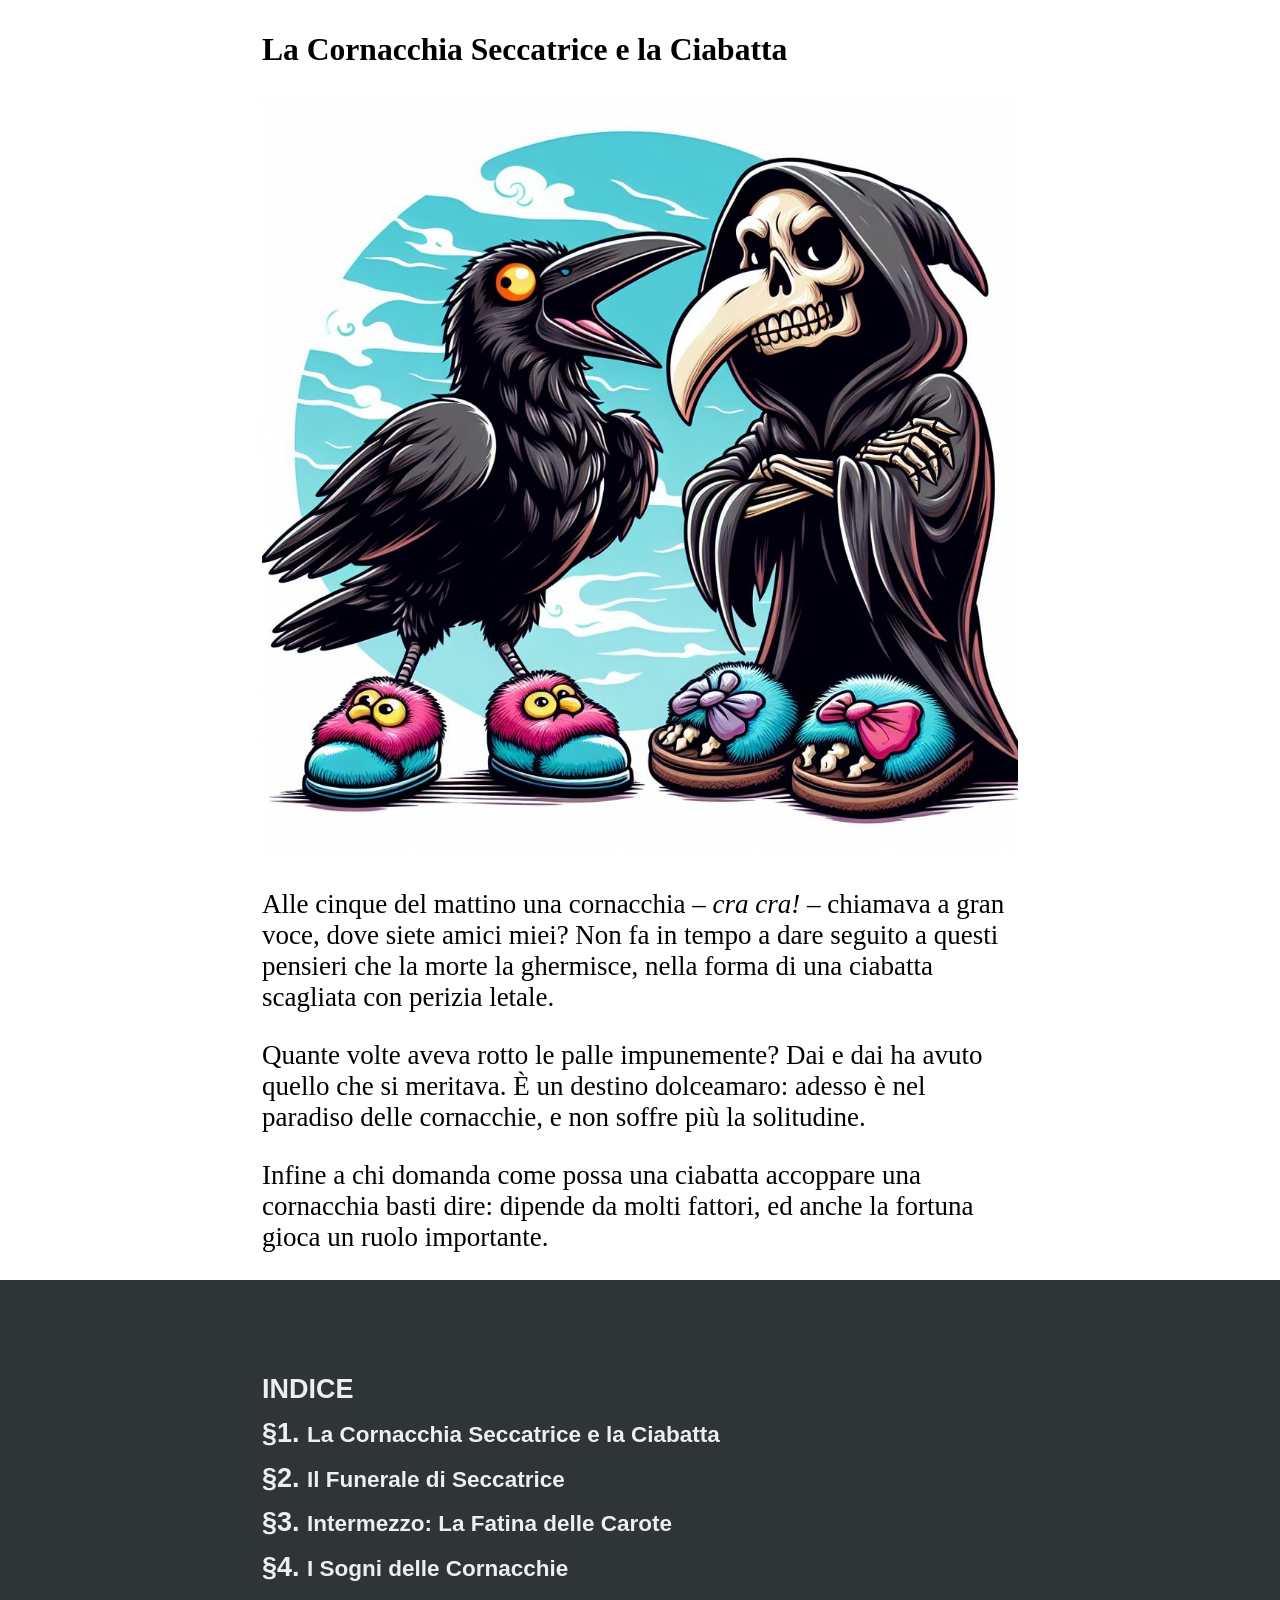
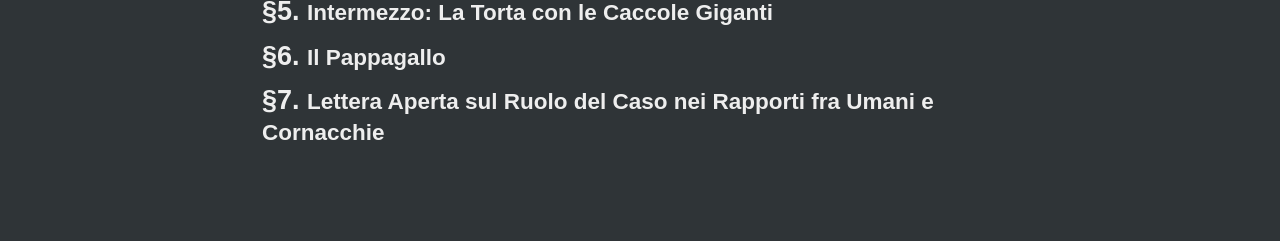
<file: cornacchie/cornacchia-seccatrice.html>
<!DOCTYPE html>
<html lang="it">

<head>
    <meta charset="UTF-8">
    <meta http-equiv="X-UA-Compatible" content="IE=edge">
    <meta name="viewport" content="width=device-width, initial-scale=1.0">
    <title>La Cornacchia Seccatrice e la Ciabatta</title>
    <link rel="stylesheet" href="main.css">
    
    <!-- open graph -->
    <meta property="og:url" content="https://fffact.github.io/cornacchie/cornacchia-seccatrice.html">
    <meta property="og:title" content="La Cornacchia Seccatrice e la Ciabatta">
    <meta property="og:description" content="Alle cinque del mattino una cornacchia – cra cra! – chiamava 
    a gran voce, dove siete amici miei? Non fa in tempo a dare seguito a questi pensieri che la morte la 
    ghermisce, nella forma di una ciabatta scagliata con perizia letale.">
    <meta property="og:image" content="https://fffact.github.io/cornacchie/seccatrice-morte-ciabatte.jpeg">
</head>

<body>
    <div id="main">
        <h3>La Cornacchia Seccatrice e la Ciabatta</h3>

        <img src="seccatrice-morte-ciabatte.jpeg" alt="">

        <p>Alle cinque del mattino una cornacchia – <em>cra cra!</em> – chiamava a gran voce, 
        dove siete amici miei? Non fa in tempo a dare seguito a questi pensieri che la morte 
        la ghermisce, nella forma di una ciabatta scagliata con perizia letale.</p>

        <p>Quante volte aveva rotto le palle impunemente? Dai e dai ha avuto quello che si 
        meritava. È un destino dolceamaro: adesso è nel paradiso delle cornacchie, e non soffre 
        più la solitudine.</p>

        <p>Infine a chi domanda come possa una ciabatta accoppare una cornacchia basti dire: 
        dipende da molti fattori, ed anche la fortuna gioca un ruolo importante.</p>
    </div>

    <div id="footer">
        <div id="sitemap">
            <p>INDICE</p>
            <p>&sect;1. <a href="cornacchia-seccatrice.html">La Cornacchia Seccatrice e la Ciabatta</a></p>
            <p>&sect;2. <a href="funerale-seccatrice.html">Il Funerale di Seccatrice</a></p>
            <p>&sect;3. <a href="working.html">Intermezzo: La Fatina delle Carote</a></p>
            <p>&sect;4. <a href="working.html">I Sogni delle Cornacchie</a></p>
            <p>&sect;5. <a href="working.html">Intermezzo: La Torta con le Caccole Giganti</a></p>
            <p>&sect;6. <a href="working.html">Il Pappagallo</a></p>
            <p>&sect;7. <a href="working.html">Lettera Aperta sul Ruolo del Caso nei Rapporti fra Umani e Cornacchie</a></p>
        </div>
    </div>
</body>

</html>
</file>
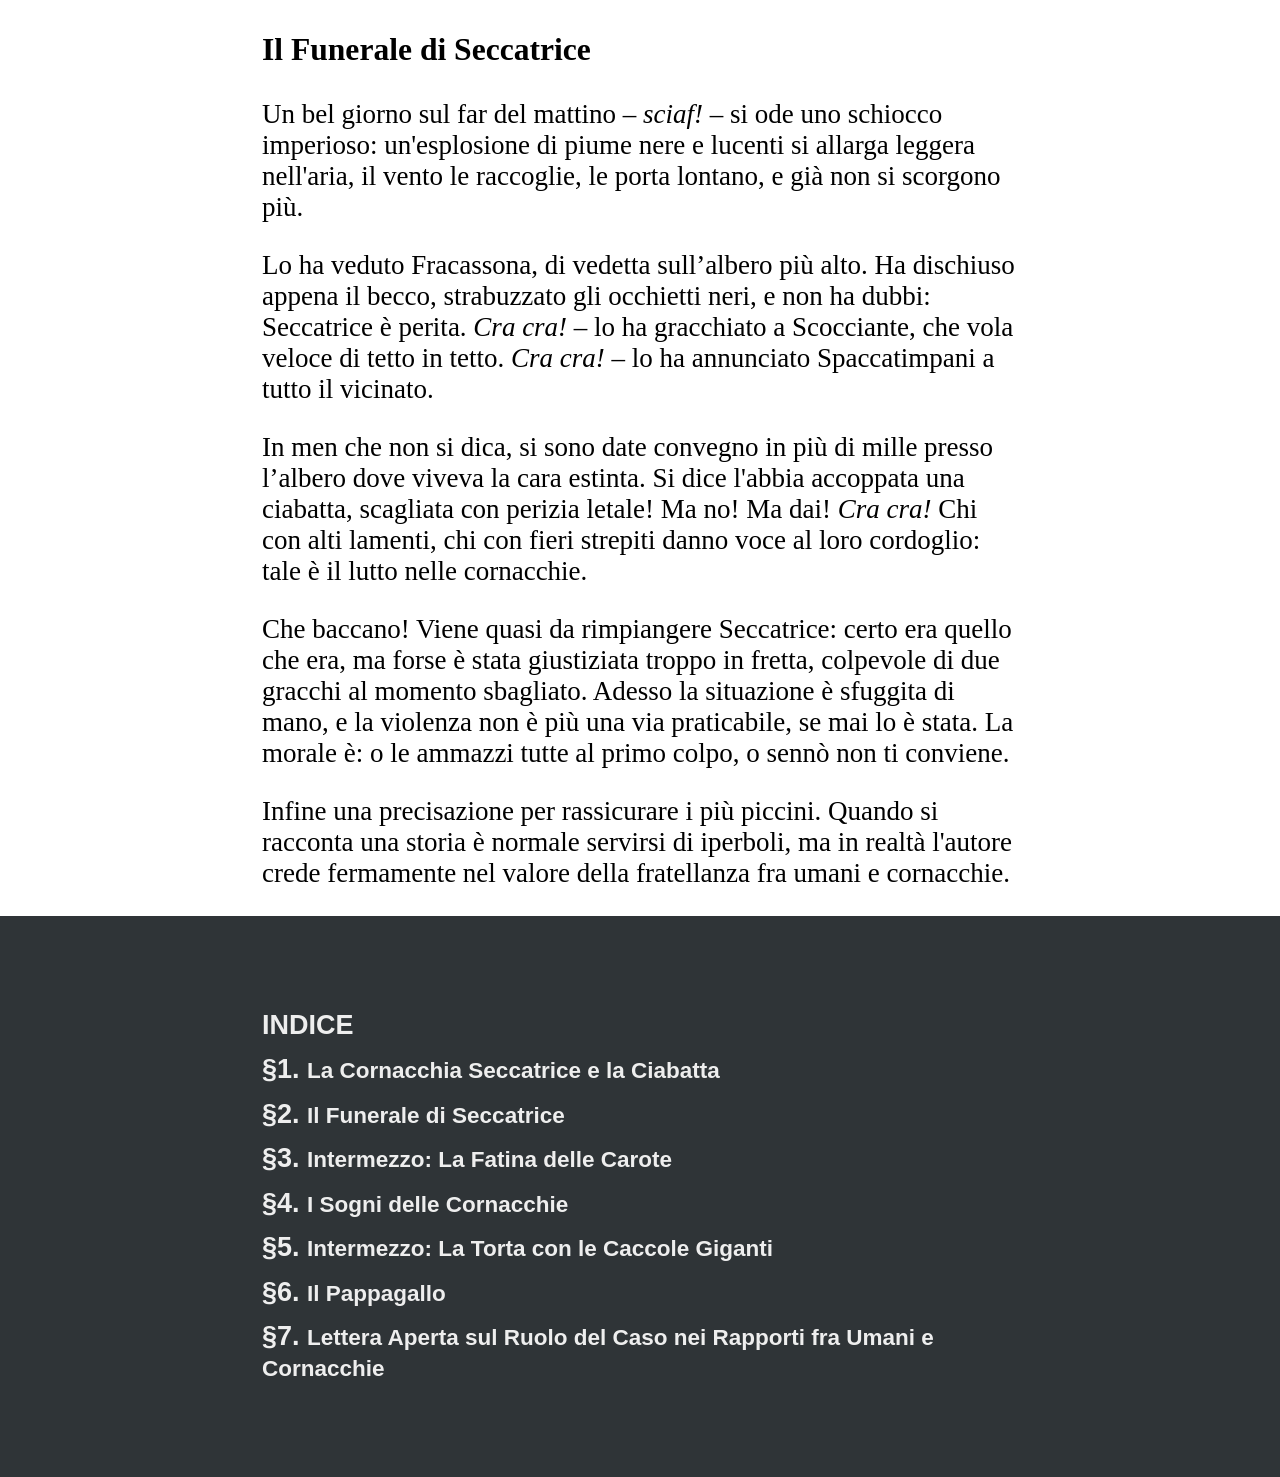
<file: cornacchie/funerale-seccatrice.html>
<!DOCTYPE html>
<html lang="it">

<head>
    <meta charset="UTF-8">
    <meta http-equiv="X-UA-Compatible" content="IE=edge">
    <meta name="viewport" content="width=device-width, initial-scale=1.0">
    <title>Il Funerale di Seccatrice</title>
    <link rel="stylesheet" href="main.css">
</head>

<body>
    <div id="main">
        <h3>Il Funerale di Seccatrice</h3>

        <p>Un bel giorno sul far del mattino – <em>sciaf!</em> – si ode uno schiocco imperioso: 
        un'esplosione di piume nere e lucenti si allarga leggera nell'aria, il vento 
        le raccoglie, le porta lontano, e già non si scorgono più.</p>

        <p>Lo ha veduto Fracassona, di vedetta sull’albero più alto. Ha dischiuso appena il becco, 
        strabuzzato gli occhietti neri, e non ha dubbi: Seccatrice è perita. <em>Cra cra!</em> – lo ha 
        gracchiato a Scocciante, che vola veloce di tetto in tetto. <em>Cra cra!</em> – lo ha annunciato 
        Spaccatimpani a tutto il vicinato.</p>

        <p>In men che non si dica, si sono date convegno in più di mille presso l’albero dove viveva
        la cara estinta. Si dice l'abbia accoppata una ciabatta, scagliata con perizia letale! Ma no! 
        Ma dai! <em>Cra cra!</em> Chi con alti lamenti, chi con fieri strepiti danno voce al loro cordoglio: 
        tale è il lutto nelle cornacchie.</p>

        <p>Che baccano! Viene quasi da rimpiangere Seccatrice: certo era quello che era, ma forse è 
        stata giustiziata troppo in fretta, colpevole di due gracchi al momento sbagliato. Adesso la 
        situazione è sfuggita di mano, e la violenza non è più una via praticabile, se mai lo è stata. 
        La morale è: o le ammazzi tutte al primo colpo, o sennò non ti conviene.</p>

        <p>Infine una precisazione per rassicurare i più piccini. Quando si racconta una storia è 
        normale servirsi di iperboli, ma in realtà l'autore crede fermamente nel valore della fratellanza 
        fra umani e cornacchie.</p>

    </div>

    <div id="footer">
        <div id="sitemap">
            <p>INDICE</p>
            <p>&sect;1. <a href="cornacchia-seccatrice.html">La Cornacchia Seccatrice e la Ciabatta</a></p>
            <p>&sect;2. <a href="funerale-seccatrice.html">Il Funerale di Seccatrice</a></p>
            <p>&sect;3. <a href="working.html">Intermezzo: La Fatina delle Carote</a></p>
            <p>&sect;4. <a href="working.html">I Sogni delle Cornacchie</a></p>
            <p>&sect;5. <a href="working.html">Intermezzo: La Torta con le Caccole Giganti</a></p>
            <p>&sect;6. <a href="working.html">Il Pappagallo</a></p>
            <p>&sect;7. <a href="working.html">Lettera Aperta sul Ruolo del Caso nei Rapporti fra Umani e Cornacchie</a></p>
        </div>
    </div>
</body>

</html>
</file>
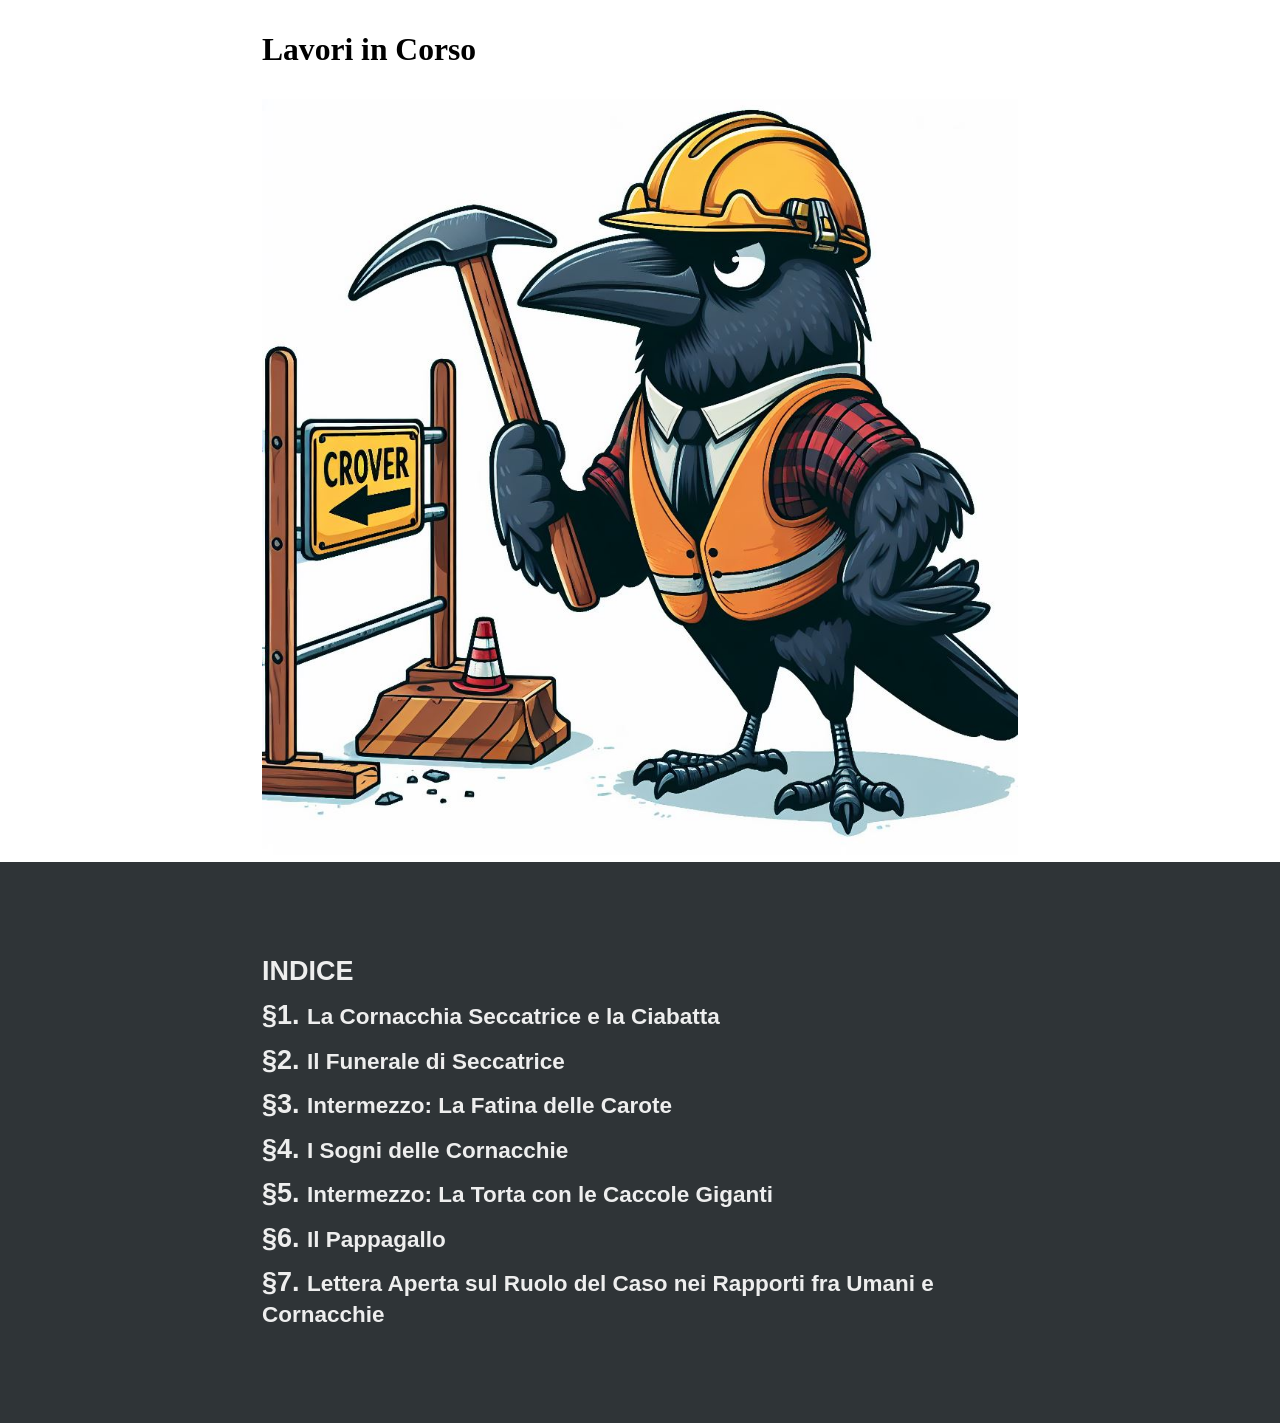
<file: cornacchie/working.html>
<!DOCTYPE html>
<html lang="it">

<head>
    <meta charset="UTF-8">
    <meta http-equiv="X-UA-Compatible" content="IE=edge">
    <meta name="viewport" content="width=device-width, initial-scale=1.0">
    <title>Lavori in Corso</title>
    <link rel="stylesheet" href="main.css">
</head>

<body>
    <div id="main">
        <h3>Lavori in Corso</h3>
        <img src="cornacchia-lavori.jpeg" alt="">
    </div>

    <div id="footer">
        <div id="sitemap">
            <p>INDICE</p>
            <p>&sect;1. <a href="cornacchia-seccatrice.html">La Cornacchia Seccatrice e la Ciabatta</a></p>
            <p>&sect;2. <a href="funerale-seccatrice.html">Il Funerale di Seccatrice</a></p>
            <p>&sect;3. <a href="working.html">Intermezzo: La Fatina delle Carote</a></p>
            <p>&sect;4. <a href="working.html">I Sogni delle Cornacchie</a></p>
            <p>&sect;5. <a href="working.html">Intermezzo: La Torta con le Caccole Giganti</a></p>
            <p>&sect;6. <a href="working.html">Il Pappagallo</a></p>
            <p>&sect;7. <a href="working.html">Lettera Aperta sul Ruolo del Caso nei Rapporti fra Umani e Cornacchie</a></p>
        </div>
    </div>
</body>

</html>
</file>
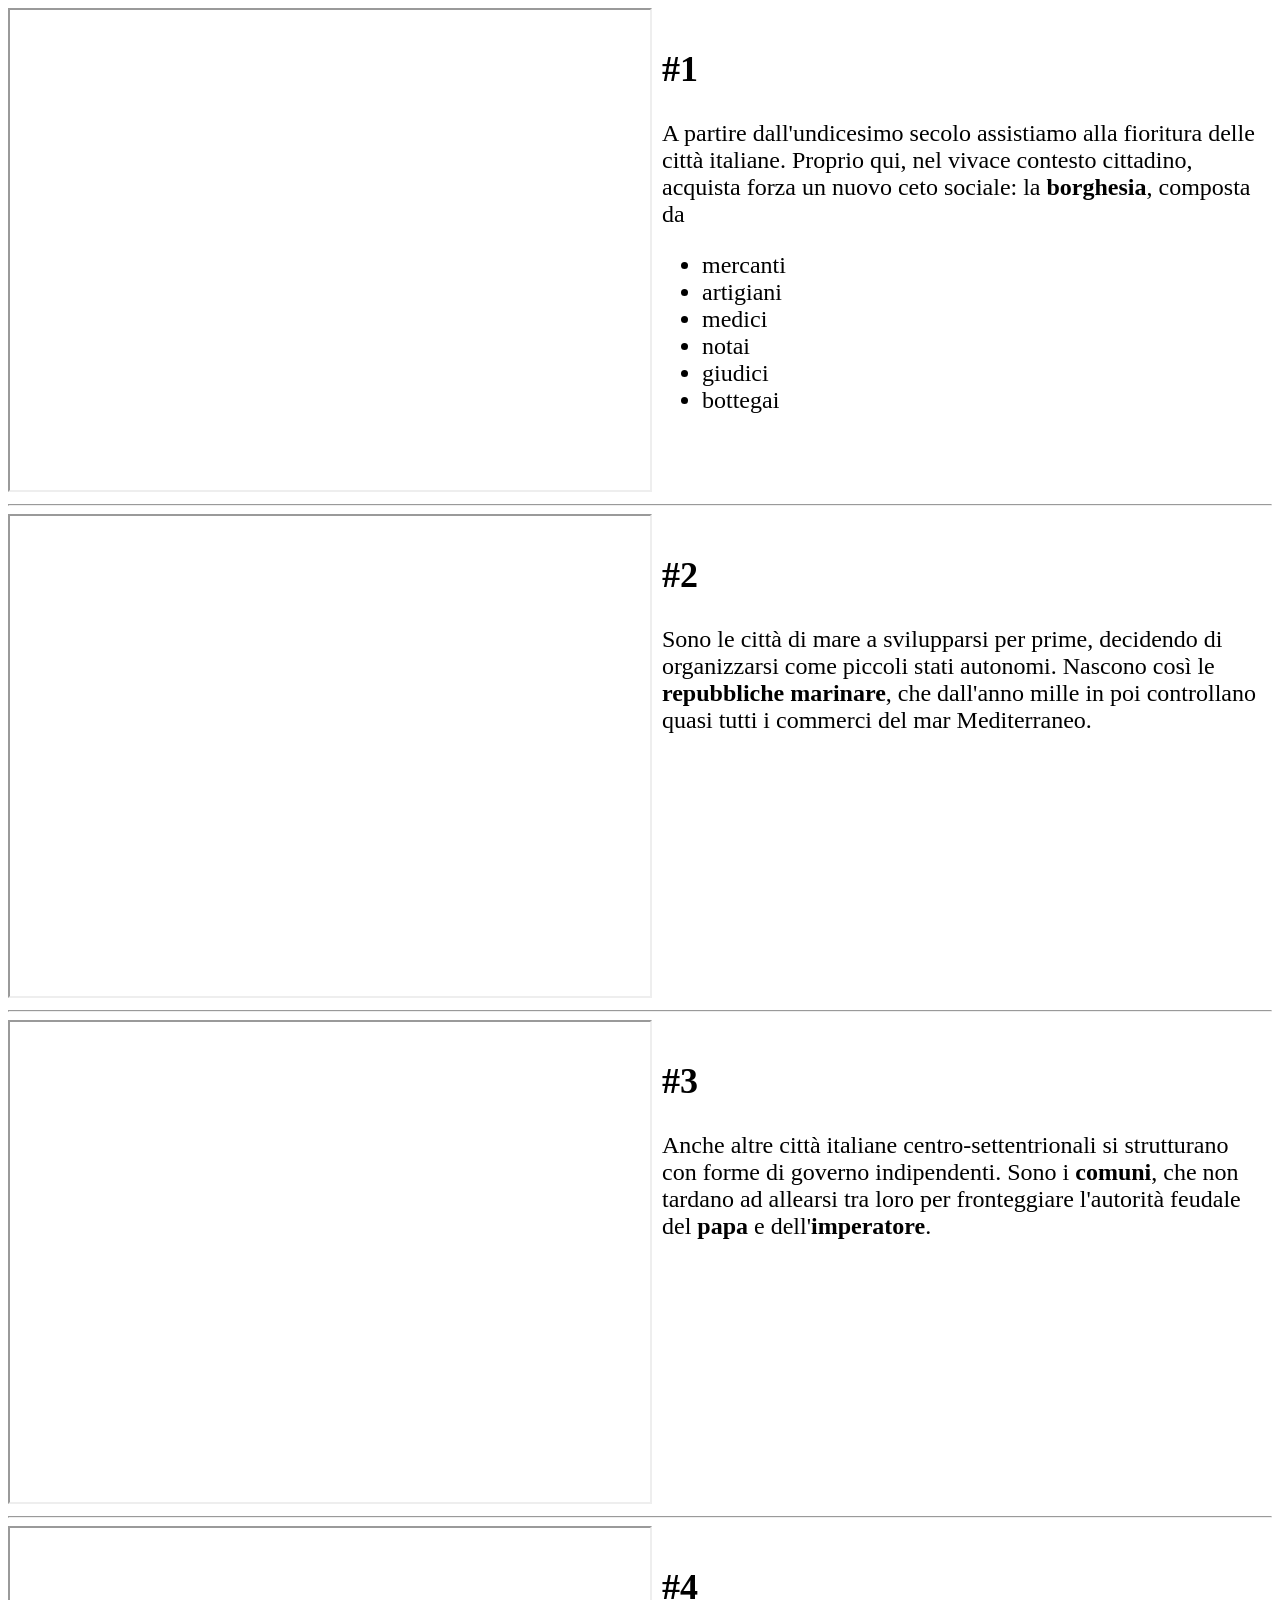
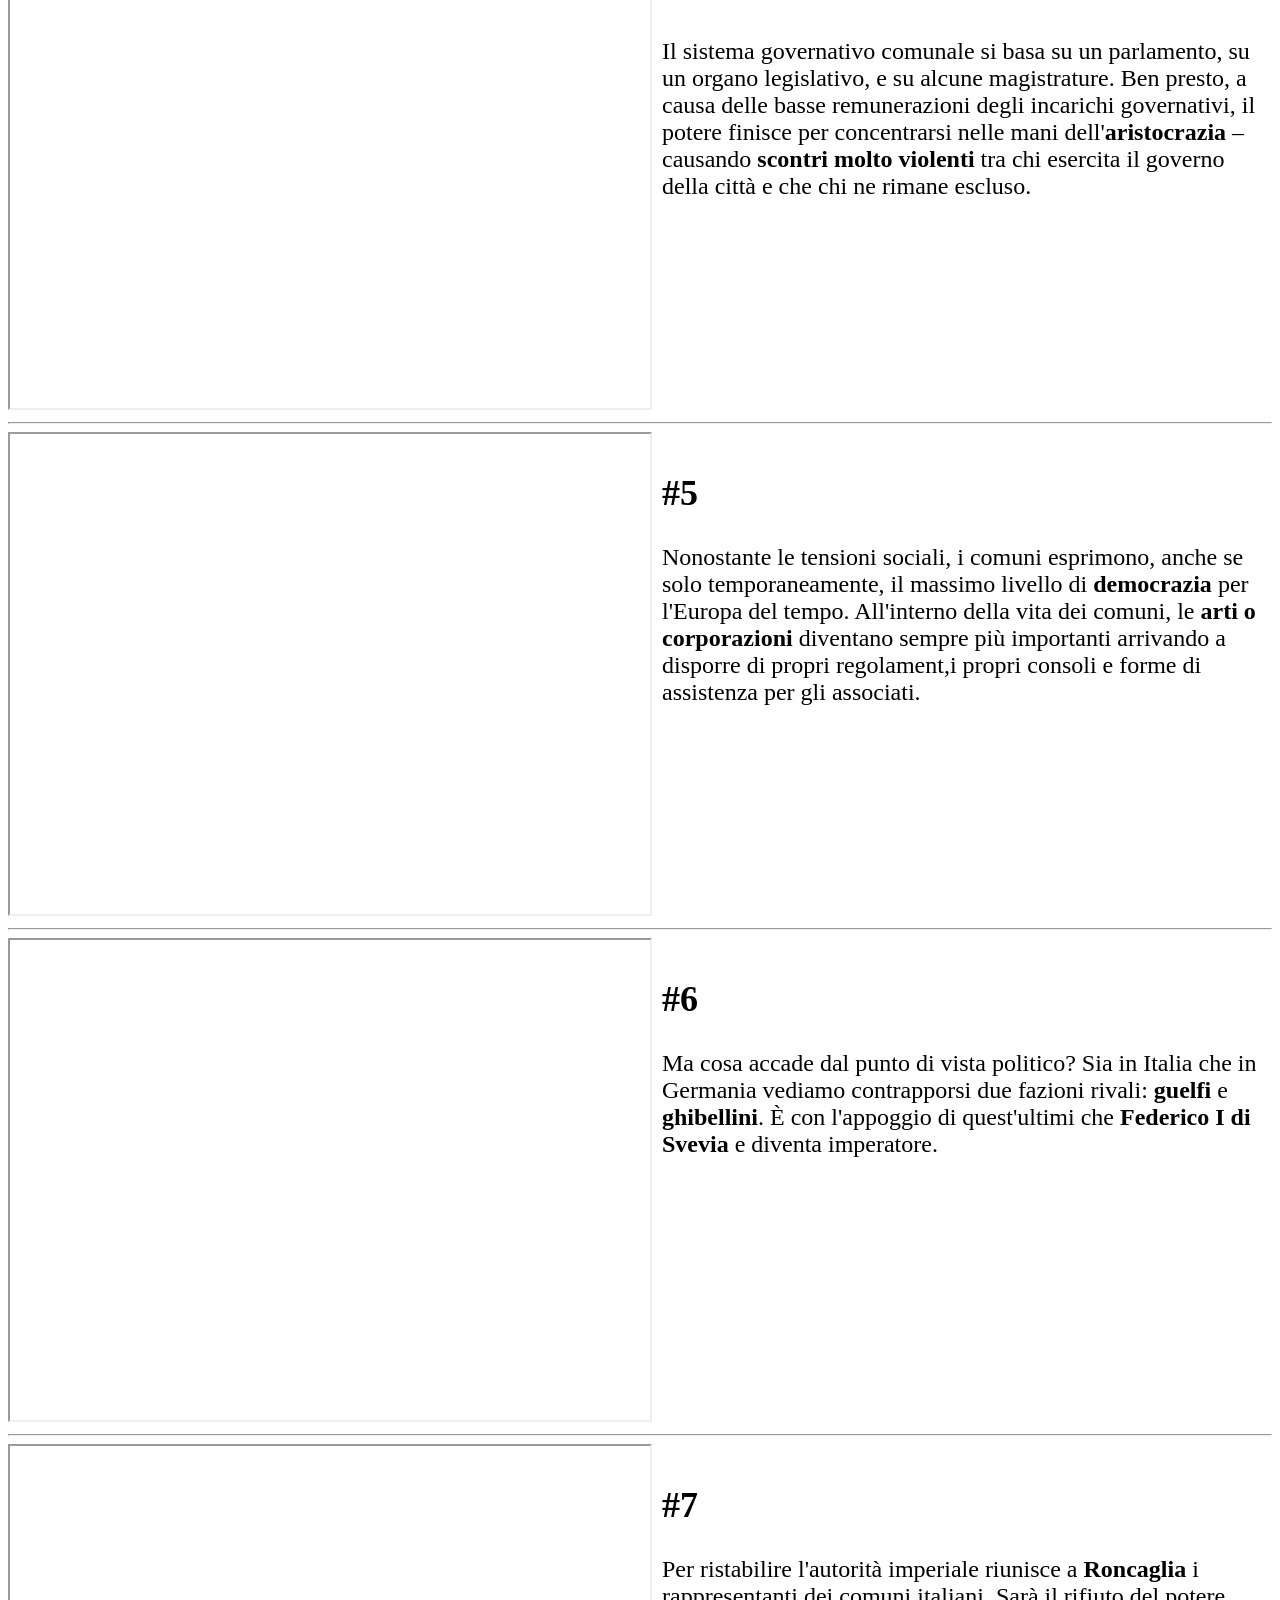
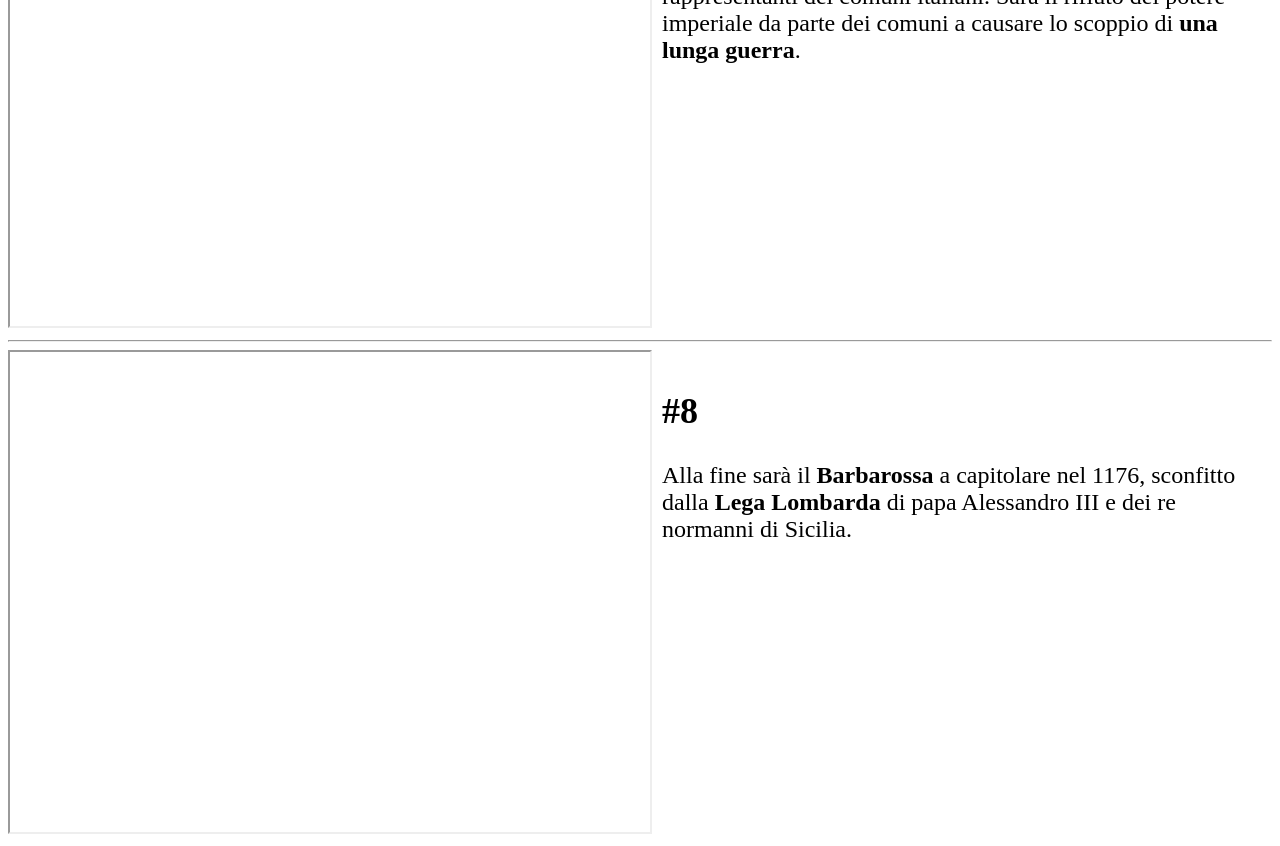
<file: eia/eta-comunale.html>
<!DOCTYPE html>
<html lang="it" dir="ltr">
<head>
  <meta charset="utf-8">
  <title>L'età comunale</title>
  <style media="screen">
    .row {
      display: flex;
    }

    .content {
      max-width: 640px;
      font-size: 24px;
      padding: 10px;
    }
  </style>
</head>

<body>

  <div class="row">
    <div class="iframe-container">
      <iframe src="https://www.youtube.com/embed/jvRof4CXWJM?start=0&end=24" width=640 height=480></iframe>
    </div>

    <div class="content">
      <h2>#1</h2>
      <p>A partire dall'undicesimo secolo assistiamo alla fioritura delle città
        italiane. Proprio qui, nel vivace contesto cittadino, acquista forza un
        nuovo ceto sociale: la <strong>borghesia</strong>, composta da</p>
      <ul>
        <li>mercanti</li>
        <li>artigiani</li>
        <li>medici</li>
        <li>notai</li>
        <li>giudici</li>
        <li>bottegai</li>
      </ul>
    </div>
  </div>

  <hr>

  <div class="row">
    <div class="iframe-container">
      <iframe src="https://www.youtube.com/embed/jvRof4CXWJM?start=24&end=39" width=640 height=480></iframe>
    </div>

    <div class="content">
      <h2>#2</h2>
      <p>Sono le città di mare a svilupparsi per prime, decidendo di
      organizzarsi come piccoli stati autonomi. Nascono così le <strong>repubbliche
      marinare</strong>, che dall'anno mille in poi controllano quasi tutti i commerci
      del mar Mediterraneo. </p>
    </div>
  </div>

  <hr>

  <div class="row">
    <div class="iframe-container">
      <iframe src="https://www.youtube.com/embed/jvRof4CXWJM?start=39&end=54" width=640 height=480></iframe>
    </div>

    <div class="content">
      <h2>#3</h2>
      <p>Anche altre città italiane centro-settentrionali si strutturano con
      forme di governo indipendenti. Sono i <strong>comuni</strong>, che non
      tardano ad allearsi tra loro per fronteggiare l'autorità feudale del
      <strong>papa</strong> e dell'<strong>imperatore</strong>.</p>
    </div>
  </div>

  <hr>

  <div class="row">
    <div class="iframe-container">
      <iframe src="https://www.youtube.com/embed/jvRof4CXWJM?start=54&end=79" width=640 height=480></iframe>
    </div>

    <div class="content">
      <h2>#4</h2>
      <p>Il sistema governativo comunale si basa su un parlamento, su un organo
      legislativo, e su alcune magistrature. Ben presto, a causa delle basse
      remunerazioni degli incarichi governativi, il potere finisce per
      concentrarsi nelle mani dell'<strong>aristocrazia</strong> – causando <strong>scontri molto
      violenti</strong> tra chi esercita il governo della città e che chi ne rimane
      escluso.</p>
    </div>
  </div>

  <hr>

  <div class="row">
    <div class="iframe-container">
      <iframe src="https://www.youtube.com/embed/jvRof4CXWJM?start=79&end=103" width=640 height=480></iframe>
    </div>

    <div class="content">
      <h2>#5</h2>
      <p>Nonostante le tensioni sociali, i comuni esprimono, anche se solo
      temporaneamente, il massimo livello di <strong>democrazia</strong> per l'Europa del tempo.
      All'interno della vita dei comuni, le <strong>arti o corporazioni</strong> diventano sempre
      più importanti arrivando a disporre di propri regolament,i propri consoli
      e forme di assistenza per gli associati.</p>
    </div>
  </div>

  <hr>

  <div class="row">
    <div class="iframe-container">
      <iframe src="https://www.youtube.com/embed/jvRof4CXWJM?start=103&end=120" width=640 height=480></iframe>
    </div>

    <div class="content">
      <h2>#6</h2>
      <p>Ma cosa accade dal punto di vista politico? Sia in Italia che in
      Germania vediamo contrapporsi due fazioni rivali: <strong>guelfi</strong>
      e <strong>ghibellini</strong>. È con l'appoggio di quest'ultimi che
      <strong>Federico I di Svevia</strong> e diventa imperatore. </p>
    </div>
  </div>

  <hr>

  <div class="row">
    <div class="iframe-container">
      <iframe src="https://www.youtube.com/embed/jvRof4CXWJM?start=120&end=133" width=640 height=480></iframe>
    </div>

    <div class="content">
      <h2>#7</h2>
      <p>Per ristabilire l'autorità imperiale riunisce a <strong>Roncaglia</strong> i
      rappresentanti dei comuni italiani. Sarà il rifiuto del potere imperiale
      da parte dei comuni a causare lo scoppio di <strong>una lunga guerra</strong>. </p>
    </div>
  </div>

  <hr>

  <div class="row">
    <div class="iframe-container">
      <iframe src="https://www.youtube.com/embed/jvRof4CXWJM?start=133" width=640 height=480></iframe>
    </div>

    <div class="content">
      <h2>#8</h2>
      <p>Alla fine sarà il <strong>Barbarossa</strong> a capitolare nel 1176,
      sconfitto dalla <strong>Lega Lombarda</strong> di papa Alessandro III e
      dei re normanni di Sicilia.</p>
    </div>
  </div>

</body>
</html>
</file>
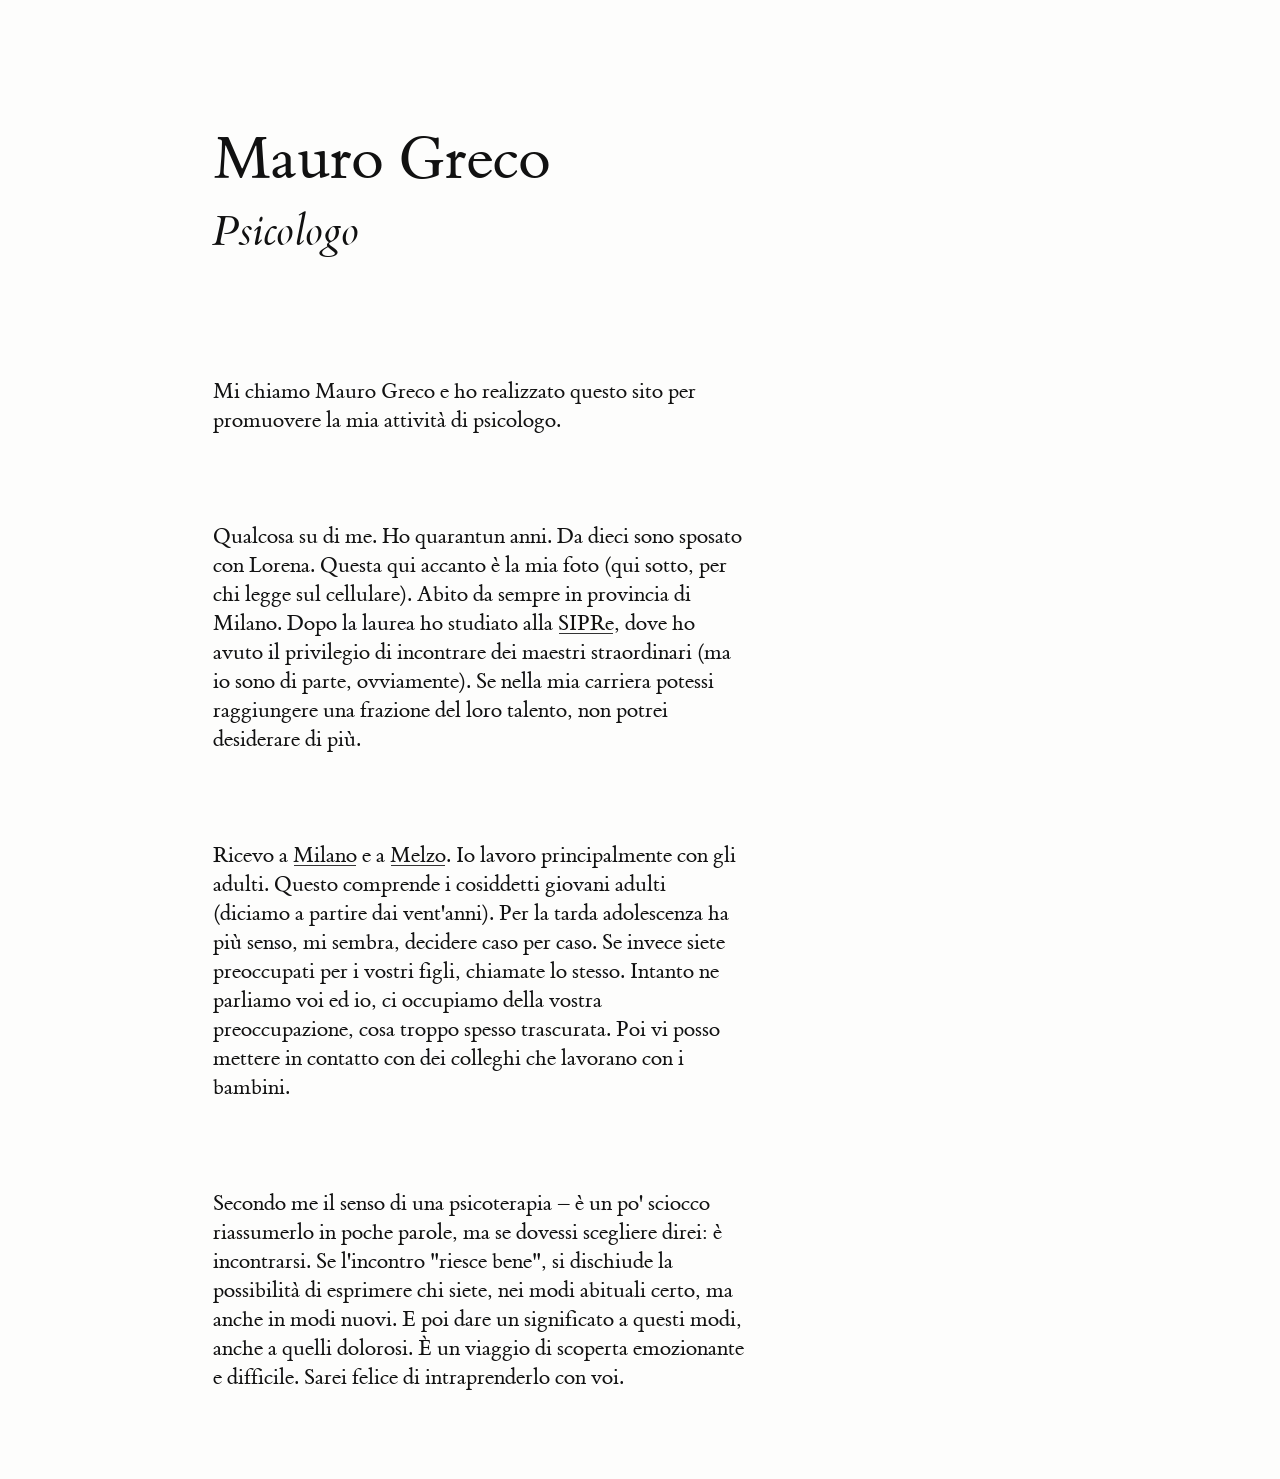
<file: tufte/aaa.html>
<!DOCTYPE HTML>
<html lang="it-IT">
<head>
  <meta http-equiv="Content-Type" content="text/html; charset=UTF-8">
  <meta charset="UTF-8">
  <meta name="viewport" content="width=device-width,initial-scale=1">

  <!-- <link rel="stylesheet" href="normalize.css">
  <link rel="stylesheet" href="aaa.css"> -->
  <link rel="stylesheet" href="frow.min.css">
  <link rel="stylesheet" href="et-book.css">
  <link rel="stylesheet" href="gridlover.css">
  <link rel="stylesheet" href="gridlover-addendum.css">
  <link rel="stylesheet" href="link.css">

  <!-- <link rel="icon" type="image/x-icon" href="/favicon.ico"> -->

  <!-- Begin Jekyll SEO tag v2.3.0 -->
  <!-- copiato da jekyll, molto sfoltito -->
  <title>Mauro Greco | Psicologo</title>
  <meta name="description" content="Una citazione cazzuta">
  <link rel="canonical" href="https://maurogreco.info/">
  <!-- <meta name="google-site-verification" content="onQcXpAvtHBrUI5LlroHNE_FP0b2qvFyPq7VZw36iEY"> -->
  <!-- End Jekyll SEO tag -->
</head>

<body>

  <!-- <article> -->

    <div class="frow">
      <div class="col-md-1-6"></div>
      <div class="col-md-5-12">
        <h1 id="tufte-css">Mauro Greco</h1>
        <h2 class="subtitle">Psicologo</h2>
      </div>
      <div class="col-md-5-12"></div>
    </div>

    <div class="frow">
      <div class="col-md-1-6"></div>
      <div class="col-md-5-12">
        <p>Mi chiamo Mauro Greco e ho realizzato questo sito per promuovere la
        mia attività di psicologo.</p>
      </div>
      <div class="col-md-3-12">
        <!-- <img src="foto.jpg" alt="Mauro Greco" /> -->
      </div>
      <div class="col-md-2-12"></div>
    </div>

    <div class="frow">
      <div class="col-md-1-6"></div>
      <div class="col-md-5-12">
        <p>Qualcosa su di me. Ho quarantun anni. Da dieci sono sposato con Lorena.
        Questa qui accanto è la mia foto (qui sotto, per chi legge sul cellulare).
        Abito da sempre in provincia di Milano. Dopo la laurea ho studiato alla <a
        href="http://sipreonline.it" target="_blank">SIPRe</a>, dove ho avuto il
        privilegio di incontrare dei maestri straordinari (ma io sono di parte,
        ovviamente). Se nella mia carriera potessi raggiungere una frazione del
        loro talento, non potrei desiderare di più.</p>
      </div>
      <div class="col-md-5-12"></div>
    </div>

    <div class="frow">
      <div class="col-md-1-6"></div>
      <div class="col-md-5-12">
        <p>Ricevo a <a href="#mappa-milano">Milano</a> e a <a
        href="#mappa-melzo">Melzo</a>. Io lavoro principalmente con gli adulti.
        Questo comprende i cosiddetti giovani adulti (diciamo a partire dai
        vent'anni). Per la tarda adolescenza ha più senso, mi sembra, decidere
        caso per caso. Se invece siete preoccupati per i vostri figli, chiamate lo
        stesso. Intanto ne parliamo voi ed io, ci occupiamo della vostra
        preoccupazione, cosa troppo spesso trascurata. Poi vi posso mettere in
        contatto con dei colleghi che lavorano con i bambini.</p>
      </div>
      <div class="col-md-5-12"></div>
    </div>

    <div class="frow">
      <div class="col-md-1-6"></div>
      <div class="col-md-5-12">
        <p>Secondo me il senso di una psicoterapia – è un po' sciocco riassumerlo in
        poche parole, ma se dovessi scegliere direi: è incontrarsi. Se l'incontro
        "riesce bene", si dischiude la possibilità di esprimere chi siete, nei
        modi abituali certo, ma anche in modi nuovi. E poi dare un significato a
        questi modi, anche a quelli dolorosi. È un viaggio di scoperta emozionante
        e difficile. Sarei felice di intraprenderlo con voi.</p>
      </div>
      <div class="col-md-5-12"></div>
    </div>







    <!-- <section>
      <p> -->
        <!-- <label for="mn-figure-1" class="margin-toggle">⊕</label>
        <input type="checkbox" id="mn-figure-1" class="margin-toggle"> -->
        <!-- <span class="marginnote">
          <img src="foto.jpg" alt="Mauro Greco" />
        </span> -->
        <!-- Mi chiamo Mauro Greco e ho realizzato questo sito per promuovere la mia
        attività di psicologo.
      </p>
    </section> -->

    <!-- <section>
      <p>Qualcosa su di me. Ho quarantun anni. Da dieci sono sposato con Lorena.
      Questa qui accanto è la mia foto (qui sotto, per chi legge sul cellulare).
      Abito da sempre in provincia di Milano. Dopo la laurea ho studiato alla <a
      href="http://sipreonline.it" target="_blank">SIPRe</a>, dove ho avuto il
      privilegio di incontrare dei maestri straordinari (ma io sono di parte,
      ovviamente). Se nella mia carriera potessi raggiungere una frazione del
      loro talento, non potrei desiderare di più.</p> -->

      <!-- <figure>
        <img src="foto.jpg" alt="Mauro Greco" />
      </figure> -->
    <!-- </section> -->

    <!-- <section> -->
      <!-- <p> -->
      <!-- <label for="mn-figure-2" class="margin-toggle">⊕</label>
      <input type="checkbox" id="mn-figure-2" class="margin-toggle"> -->
      <!-- <span class="marginnote">
        Il mio numero è <span class="danger"> 338&#x202F;43&#x202F;29&#x202F;734
        </span>. Se sto lavorando non posso rispondere, ma cerco di richiamare
        sempre entro sera. La mia email è <a
        href="mailto:maurogreco@gmail.com">maurogreco@gmail.com</a>
      </span> -->

      <!-- Ricevo a <a href="#mappa-milano">Milano</a> e a <a
      href="#mappa-melzo">Melzo</a>. Io lavoro principalmente con gli adulti.
      Questo comprende i cosiddetti giovani adulti (diciamo a partire dai
      vent'anni). Per la tarda adolescenza ha più senso, mi sembra, decidere
      caso per caso. Se invece siete preoccupati per i vostri figli, chiamate lo
      stesso. Intanto ne parliamo voi ed io, ci occupiamo della vostra
      preoccupazione, cosa troppo spesso trascurata. Poi vi posso mettere in
      contatto con dei colleghi che lavorano con i bambini.</p>
    </section> -->

    <!-- <section>
      <img class="tammazzo" src="sunset.jpg" alt="sunset">
    </section> -->

    <!-- <section>
      <p>Secondo me il senso di una psicoterapia – è un po' sciocco riassumerlo in
      poche parole, ma se dovessi scegliere direi: è incontrarsi. Se l'incontro
      "riesce bene", si dischiude la possibilità di esprimere chi siete, nei
      modi abituali certo, ma anche in modi nuovi. E poi dare un significato a
      questi modi, anche a quelli dolorosi. È un viaggio di scoperta emozionante
      e difficile. Sarei felice di intraprenderlo con voi.</p>
    </section> -->

    <!-- <section>
      <figure class="iframe-wrapper fullwidth" id="mappa-milano">
        <iframe frameborder="0" style="border:0" src="https://www.google.com/maps/embed/v1/place?zoom=18&key=AIzaSyC7-zFMx0GKr_cRb79thSoHd6szS6NsF3I&q=Via+Contardo+Ferrini,+1,+20135+Milano+MI" allowfullscreen></iframe>
      </figure>
    </section>

    <section>
      <figure class="iframe-wrapper fullwidth" id="mappa-melzo">
        <iframe frameborder="0" style="border:0" src="https://www.google.com/maps/embed/v1/place?zoom=18&key=AIzaSyC7-zFMx0GKr_cRb79thSoHd6szS6NsF3I&q=Viale+Olanda,+23,+20066+Melzo+MI" allowfullscreen></iframe>
      </figure>
    </section> -->

  <!-- </article> -->

</body>
</html>
</file>
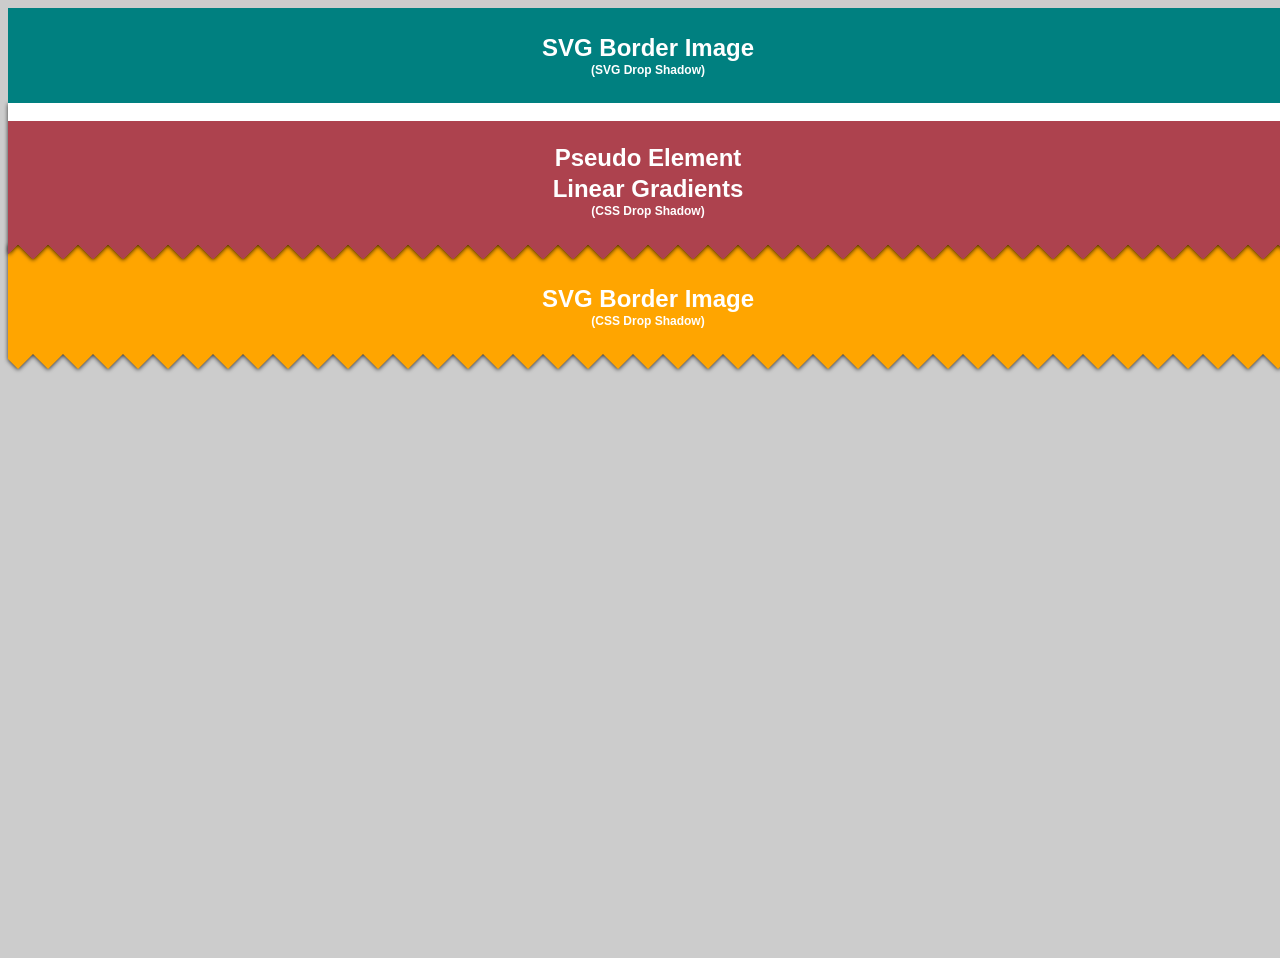
<file: tufte/pinked-border.html>
<!DOCTYPE html>
<html>
  <head>
    <meta charset="utf-8">
    <title>Pinked border</title>
    <style media="screen">
      /* SVG Data URI & Border Image (with SVG Drop Shadow) */
      /* SVG Data URI & Border Image */
      .svg-ds {
      position: relative;
      z-index: 2;
      background-color: teal;
      -o-border-image: url('data:image/svg+xml,<svg xmlns="http://www.w3.org/2000/svg" width="64" height="66" viewBox="0,0 64,66"><filter id="dropshadow" height="150%" width="150%"><feGaussianBlur in="SourceAlpha" stdDeviation="2"/><feOffset dx="0" dy="1" result="offsetblur"/><feMerge><feMergeNode/><feMergeNode in="SourceGraphic"/></feMerge></filter><polygon fill="teal" filter="url(#dropshadow)" points="32,3 2,33 32,63 62,33"/></svg>') 27.2727272727% 26.5625% repeat;
         border-image: url('data:image/svg+xml,<svg xmlns="http://www.w3.org/2000/svg" width="64" height="66" viewBox="0,0 64,66"><filter id="dropshadow" height="150%" width="150%"><feGaussianBlur in="SourceAlpha" stdDeviation="2"/><feOffset dx="0" dy="1" result="offsetblur"/><feMerge><feMergeNode/><feMergeNode in="SourceGraphic"/></feMerge></filter><polygon fill="teal" filter="url(#dropshadow)" points="32,3 2,33 32,63 62,33"/></svg>') 27.2727272727% 26.5625% repeat;
      border-width: 0 0 18px;
      border-style: solid;
      background-clip: padding-box;
      margin-bottom: -18px;
      }

      /* Liner Gradients & Pseudo Element */
      .pseudo {
      position: relative;
      z-index: 1;
      position: relative;
      -webkit-box-sizing: border-box;
              box-sizing: border-box;
      background-clip: padding-box;
      border-bottom: 15px solid transparent;
      margin-bottom: -15px;
      -webkit-filter: drop-shadow(rgba(0, 0, 0, 0.75) 0px 1px 2px);
              filter: drop-shadow(rgba(0, 0, 0, 0.75) 0px 1px 2px);
      background-color: #ad424e;
      }
      .pseudo:after {
      content: '';
      position: absolute;
      display: block;
      width: 100%;
      height: 15px;
      bottom: -15px;
      left: 0;
      color: #ad424e;
      background-image: linear-gradient(45deg, rgba(0, 0, 0, 0) 33.333%, 33.333%, currentColor 66.667%, rgba(0, 0, 0, 0) 66.667%), linear-gradient(-45deg, rgba(0, 0, 0, 0) 33.333%, 33.333%, currentColor 66.667%, rgba(0, 0, 0, 0) 66.667%);
      background-size: 30px 60px;
      background-position: 50% -45px;
      background-repeat: repeat-x;
      z-index: 1;
      }

      /* SVG Data URI & Border Image */
      .css-ds {
      background-color: orange;
      -o-border-image: url('data:image/svg+xml,<svg xmlns="http://www.w3.org/2000/svg" width="20" height="10" viewBox="0 0 2 1" preserveAspectRatio="none"  fill="orange"><polygon points="2 0 0 0 1 1"/></svg>') 0 0 100% repeat;
         border-image: url('data:image/svg+xml,<svg xmlns="http://www.w3.org/2000/svg" width="20" height="10" viewBox="0 0 2 1" preserveAspectRatio="none"  fill="orange"><polygon points="2 0 0 0 1 1"/></svg>') 0 0 100% repeat;
      border-width: 0 0 15px;
      border-style: solid;
      background-clip: padding-box;
      margin-bottom: -10px;
      -webkit-filter: drop-shadow(rgba(0, 0, 0, 0.75) 0px 1px 2px);
              filter: drop-shadow(rgba(0, 0, 0, 0.75) 0px 1px 2px);
      }

      /*******************
      Unrelated Styles
      ********************/
      body {
      background: #ccc;
      /*   display: table; */
      height: 100%;
      width: 100%;
      padding-bottom: 50px;
      }

      body > div {
      text-align: center;
      -webkit-box-sizing: border-box;
              box-sizing: border-box;
      color: white;
      font: bold 0.75em/1.3 sans-serif;
      padding: 2em;
      -webkit-transform: translatez(0);
              transform: translatez(0);
      }
      body > div + div {
      padding-top: calc(2em + 15px);
      }

      h1, p {
      margin: 0;
      white-space: pre-line;
      }

      html {
      height: 100%;
      }
    </style>
  </head>

  <body>
    <div class="svg-bi svg-ds">
      <h1>SVG Border Image</h1>
      <p>(SVG Drop Shadow)</p>
    </div>

    <div class="pseudo gradient">
      <div>
        <h1>Pseudo Element
            Linear Gradients</h1>
        <p>(CSS Drop Shadow)</p>
      </div>
    </div>

    <div class="svg-bi css-ds">
      <h1>SVG Border Image</h1>
      <p>(CSS Drop Shadow)</p>
    </div>

    <script type="text/javascript">
      /* Works best in Webkit */

      /* Inline XML data URI fix */
      /* Some browsers (most browsers) don't render inline XML data URI's unless they are escaped. */
      (function() {

        if(!window.StyleFix) return;
        if(hasxmldatauri()) return;

        // Test unescaped XML data uri
        function hasxmldatauri() {
          var img = new Image();
          datauri = 'data:image/svg+xml,<svg xmlns="http://www.w3.org/2000/svg" viewBox="0,0 1,1" fill="#000"></svg>';
          img.src = datauri;
          return (img.width == 1 && img.height == 1);
        }

        StyleFix.register(function(css) {
          return css.replace(RegExp(/url\(\'data:image\/svg\+xml,(.*)\'\)/gi), function($0, svg) {
            return "url('data:image/svg+xml," + escape(svg) + "')";
          });
        });

      })();
    </script>

  </body>
</html>
</file>
<file: cornacchie/main.css>
body {
    margin: 0;
}

img {
    width: 100%;
}

#main {
    max-width: 28em;
    margin: auto;
    font-size: max(3vmin, 20px);
    padding: 0em 0.5em;
}

#footer {
    background-color: #2f3437;
    padding: 5em 0;
}

#sitemap {
    max-width: 28em;
    margin: auto;
    font-size: max(3vmin, 20px);
    padding: 0em 0.5em;
}

#sitemap p {
    color: #eee;
    font-family: Arial, Helvetica, sans-serif;
    font-weight: bold;
    margin: 0.5em 0em; 
}

#sitemap a {
    color: #eee;
    font-size: max(2.5vmin, 16px);
    text-decoration: none;
}
</file>
<file: tufte/et-book.css>
@font-face {
  font-family: "et-book";
  src: url("et-book/et-book-roman-line-figures/et-book-roman-line-figures.eot");
  src: url("et-book/et-book-roman-line-figures/et-book-roman-line-figures.eot?#iefix") format("embedded-opentype"),
       url("et-book/et-book-roman-line-figures/et-book-roman-line-figures.woff") format("woff"),
       url("et-book/et-book-roman-line-figures/et-book-roman-line-figures.ttf") format("truetype"),
       url("et-book/et-book-roman-line-figures/et-book-roman-line-figures.svg#etbookromanosf") format("svg");
  font-weight: normal;
  font-style: normal;
}

@font-face {
  font-family: "et-book";
  src: url("et-book/et-book-display-italic-old-style-figures/et-book-display-italic-old-style-figures.eot");
  src: url("et-book/et-book-display-italic-old-style-figures/et-book-display-italic-old-style-figures.eot?#iefix") format("embedded-opentype"),
       url("et-book/et-book-display-italic-old-style-figures/et-book-display-italic-old-style-figures.woff") format("woff"),
       url("et-book/et-book-display-italic-old-style-figures/et-book-display-italic-old-style-figures.ttf") format("truetype"),
       url("et-book/et-book-display-italic-old-style-figures/et-book-display-italic-old-style-figures.svg#etbookromanosf") format("svg");
  font-weight: normal;
  font-style: italic;
}

@font-face {
  font-family: "et-book";
  src: url("et-book/et-book-bold-line-figures/et-book-bold-line-figures.eot");
  src: url("et-book/et-book-bold-line-figures/et-book-bold-line-figures.eot?#iefix") format("embedded-opentype"),
       url("et-book/et-book-bold-line-figures/et-book-bold-line-figures.woff") format("woff"),
       url("et-book/et-book-bold-line-figures/et-book-bold-line-figures.ttf") format("truetype"),
       url("et-book/et-book-bold-line-figures/et-book-bold-line-figures.svg#etbookromanosf") format("svg");
  font-weight: bold;
  font-style: normal;
}

@font-face {
  font-family: "et-book-roman-old-style";
  src: url("et-book/et-book-roman-old-style-figures/et-book-roman-old-style-figures.eot");
  src: url("et-book/et-book-roman-old-style-figures/et-book-roman-old-style-figures.eot?#iefix") format("embedded-opentype"),
       url("et-book/et-book-roman-old-style-figures/et-book-roman-old-style-figures.woff") format("woff"),
       url("et-book/et-book-roman-old-style-figures/et-book-roman-old-style-figures.ttf") format("truetype"),
       url("et-book/et-book-roman-old-style-figures/et-book-roman-old-style-figures.svg#etbookromanosf") format("svg");
  font-weight: normal;
  font-style: normal;
}
</file>
<file: tufte/gridlover.css>
html, .root {
  font-size: 22px;
  line-height: 29px;
}
body, .article {
  font-family: sans-serif;
  font-size: 22px;
  line-height: 29px;
  /* max-width: 560px; */
  margin: auto;
}
h1, .h1 {
  font-size: 62px;
  line-height: 87px;
  /* margin-top: 116px; */
  margin-top: 0px;
  padding-top: 116px;
  margin-bottom: 0px;
}
h2, .h2 {
  font-size: 44px;
  line-height: 58px;
  margin-top: 0px;
  margin-bottom: 116px;
  /* margin-bottom: 0px; */
}
h3, .h3 {
  font-size: 31px;
  line-height: 58px;
  margin-top: 29px;
  margin-bottom: 0px;
}
h4, .h4 {
  font-size: 22px;
  line-height: 29px;
  margin-top: 29px;
  margin-bottom: 0px;
}
h5, .h5 {
  font-size: 22px;
  line-height: 29px;
  margin-top: 29px;
  margin-bottom: 0px;
}
p, ul, ol, pre, table, blockquote {
  margin-top: 0px;
  margin-bottom: 87px;
}
ul ul, ol ol, ul ol, ol ul {
  margin-top: 0px;
  margin-bottom: 0px;
}

/* Let's make sure all's aligned */
hr, .hr {
  border: 1px solid;
  margin: -1px 0;
}
a, b, i, strong, em, small, code {
  line-height: 0;
}
sub, sup {
  line-height: 0;
  position: relative;
  vertical-align: baseline;
}
sup {
  top: -0.5em;
}
sub {
  bottom: -0.25em;
}
</file>
<file: tufte/gridlover-addendum.css>
body, .article {
  background-color: #fdfdfc;
  color: #111;
  font-family: et-book, Palatino, "Palatino Linotype", "Palatino LT STD", "Book Antiqua", Georgia, serif;
}
h1, .h1 {
  font-weight: 400;
}
h2, .h2 {
  font-weight: 400;
  font-style: italic;
}
</file>
<file: tufte/link.css>
/* Links: replicate underline that clears descenders */
a:link, a:visited { color: inherit; }

a:link {
  text-decoration: none;

  background: -webkit-linear-gradient(#fdfdfc, #fdfdfc), -webkit-linear-gradient(#fdfdfc, #fdfdfc), -webkit-linear-gradient(#333, #333);
  background:         linear-gradient(#fdfdfc, #fdfdfc),         linear-gradient(#fdfdfc, #fdfdfc),         linear-gradient(#333, #333);

  -webkit-background-size: 0.05em 1px, 0.05em 1px, 1px 1px;
     -moz-background-size: 0.05em 1px, 0.05em 1px, 1px 1px;
          background-size: 0.05em 1px, 0.05em 1px, 1px 1px;

  background-repeat: no-repeat, no-repeat, repeat-x;
  text-shadow: 0.03em 0 #fdfdfc, -0.03em 0 #fdfdfc, 0 0.03em #fdfdfc, 0 -0.03em #fdfdfc, 0.06em 0 #fdfdfc, -0.06em 0 #fdfdfc, 0.09em 0 #fdfdfc, -0.09em 0 #fdfdfc, 0.12em 0 #fdfdfc, -0.12em 0 #fdfdfc, 0.15em 0 #fdfdfc, -0.15em 0 #fdfdfc;
  background-position: 0% 93%, 100% 93%, 0% 93%;
}

@media screen and (-webkit-min-device-pixel-ratio: 0) { a:link { background-position-y: 87%, 87%, 87%; } }

a:link::selection {
  text-shadow: 0.03em 0 #b4d5fe, -0.03em 0 #b4d5fe, 0 0.03em #b4d5fe, 0 -0.03em #b4d5fe, 0.06em 0 #b4d5fe, -0.06em 0 #b4d5fe, 0.09em 0 #b4d5fe, -0.09em 0 #b4d5fe, 0.12em 0 #b4d5fe, -0.12em 0 #b4d5fe, 0.15em 0 #b4d5fe, -0.15em 0 #b4d5fe;
  background: #b4d5fe;
}

a:link::-moz-selection {
  text-shadow: 0.03em 0 #b4d5fe, -0.03em 0 #b4d5fe, 0 0.03em #b4d5fe, 0 -0.03em #b4d5fe, 0.06em 0 #b4d5fe, -0.06em 0 #b4d5fe, 0.09em 0 #b4d5fe, -0.09em 0 #b4d5fe, 0.12em 0 #b4d5fe, -0.12em 0 #b4d5fe, 0.15em 0 #b4d5fe, -0.15em 0 #b4d5fe;
  background: #b4d5fe;
}
</file>
<file: tufte/frow.min.css>
/*! Frow CSS | MIT License | frowcss.com */
/*! normalize.css v7.0.0 | MIT License | github.com/necolas/normalize.css */html{-ms-text-size-adjust:100%;-webkit-text-size-adjust:100%;line-height:1.15}body{margin:0}article,aside,footer,header,nav,section{display:block}h1{font-size:2em;margin:.67em 0}figcaption,figure,main{display:block}figure{margin:1em 40px}hr{-webkit-box-sizing:content-box;box-sizing:content-box;height:0;overflow:visible}pre{font-family:monospace,monospace;font-size:1em}a{-webkit-text-decoration-skip:objects;background-color:transparent}abbr[title]{-webkit-text-decoration:underline dotted;border-bottom:none;text-decoration:underline;text-decoration:underline dotted}b,strong{font-weight:inherit;font-weight:bolder}code,kbd,samp{font-family:monospace,monospace;font-size:1em}dfn{font-style:italic}mark{background-color:#ff0;color:#000}small{font-size:80%}sub,sup{font-size:75%;line-height:0;position:relative;vertical-align:baseline}sub{bottom:-.25em}sup{top:-.5em}audio,video{display:inline-block}audio:not([controls]){display:none;height:0}img{border-style:none}svg:not(:root){overflow:hidden}button,input,optgroup,select,textarea{font-family:sans-serif;font-size:100%;line-height:1.15;margin:0}button,input{overflow:visible}button,select{text-transform:none}[type=reset],[type=submit],button,html [type=button]{-webkit-appearance:button}[type=button]::-moz-focus-inner,[type=reset]::-moz-focus-inner,[type=submit]::-moz-focus-inner,button::-moz-focus-inner{border-style:none;padding:0}[type=button]:-moz-focusring,[type=reset]:-moz-focusring,[type=submit]:-moz-focusring,button:-moz-focusring{outline:1px dotted ButtonText}fieldset{padding:.35em .75em .625em}legend{-webkit-box-sizing:border-box;box-sizing:border-box;color:inherit;display:table;max-width:100%;white-space:normal}progress{display:inline-block;vertical-align:baseline}textarea{overflow:auto}[type=checkbox],[type=radio]{-webkit-box-sizing:border-box;box-sizing:border-box;padding:0}[type=number]::-webkit-inner-spin-button,[type=number]::-webkit-outer-spin-button{height:auto}[type=search]{-webkit-appearance:textfield;outline-offset:-2px}[type=search]::-webkit-search-cancel-button,[type=search]::-webkit-search-decoration{-webkit-appearance:none}::-webkit-file-upload-button{-webkit-appearance:button;font:inherit}details,menu{display:block}summary{display:list-item}canvas{display:inline-block}[hidden],template{display:none}*,:after,:before{-webkit-box-sizing:border-box;-webkit-tap-highlight-color:transparent;box-sizing:border-box}body{color:#333}h1,h2,h3,h4,h5,h6{margin:0;padding:0}a{color:#333;cursor:pointer;text-decoration:none}a:active,a:focus,a:hover{color:#0d0d0d}a:active,a:focus,a:hover,p a{text-decoration:underline}svg{display:block}pre{margin:0}[type=button],[type=reset],[type=submit],button{-moz-appearance:none;-webkit-appearance:none;-webkit-transition:background .4s,border-color .4s,color .4s,-webkit-transform .1s,-webkit-box-shadow .4s;background:none;background-color:#4f4f51;border:2px solid #4f4f51;border-radius:3px;color:#fff;cursor:pointer;display:block;font-size:16px;line-height:100%;outline:none;padding:7px;text-align:center;transition:background .4s,border-color .4s,color .4s,-webkit-transform .1s,-webkit-box-shadow .4s;transition:transform .1s,background .4s,border-color .4s,color .4s,box-shadow .4s;transition:transform .1s,background .4s,border-color .4s,color .4s,box-shadow .4s,-webkit-transform .1s,-webkit-box-shadow .4s}[type=button]:active,[type=button]:focus,[type=button]:hover,[type=reset]:active,[type=reset]:focus,[type=reset]:hover,[type=submit]:active,[type=submit]:focus,[type=submit]:hover,button:active,button:focus,button:hover{background-color:#29292a;border-color:#29292a;color:#fff;outline:none;text-decoration:none}[type=button]:active,[type=reset]:active,[type=submit]:active,button:active{-webkit-transform:scale(.96);transform:scale(.96)}[type=button]:disabled,[type=button]:disabled:active,[type=button]:disabled:focus,[type=button]:disabled:hover,[type=reset]:disabled,[type=reset]:disabled:active,[type=reset]:disabled:focus,[type=reset]:disabled:hover,[type=submit]:disabled,[type=submit]:disabled:active,[type=submit]:disabled:focus,[type=submit]:disabled:hover,button:disabled,button:disabled:active,button:disabled:focus,button:disabled:hover{-webkit-transform:scale(1);background:repeating-linear-gradient(45deg,#ddd,#ddd 3px,#fff 0,#fff 6px);background-color:#c4c4c4;border:2px solid #eaeaea;color:#888;cursor:default!important;transform:scale(1)}html [type=button]{-webkit-appearance:none}fieldset{border:none;margin:0;padding:0}legend{display:block;margin:0 0 10px;padding:0}label,legend{color:#9e9e9e;font-size:14px}label{-ms-flex-direction:column;-webkit-box-direction:normal;-webkit-box-orient:vertical;cursor:pointer;display:-webkit-box;display:-ms-flexbox;display:flex;flex-direction:column;margin-bottom:20px;width:100%}label.centered,label.centered-column{-ms-flex-align:center;-ms-flex-line-pack:center;-ms-flex-pack:center;-webkit-box-align:center;-webkit-box-pack:center;align-content:center;align-items:center;height:100%;justify-content:center}label.centered-column{-ms-flex-direction:column;-webkit-box-direction:normal;-webkit-box-orient:vertical;flex-direction:column}label.row-start{-ms-flex-pack:start;-webkit-box-pack:start;justify-content:flex-start}label.row-center,label.row-start{-ms-flex-align:center;-ms-flex-direction:row;-webkit-box-align:center;-webkit-box-direction:normal;-webkit-box-orient:horizontal;align-items:center;flex-direction:row}label.row-center{-ms-flex-pack:center;-webkit-box-pack:center;justify-content:center}label.row-end{-ms-flex-pack:end;-webkit-box-pack:end;justify-content:flex-end}label.row-between,label.row-end{-ms-flex-align:center;-ms-flex-direction:row;-webkit-box-align:center;-webkit-box-direction:normal;-webkit-box-orient:horizontal;align-items:center;flex-direction:row}label.row-between{-ms-flex-pack:justify;-webkit-box-pack:justify;justify-content:space-between}label.row-around{-ms-flex-align:center;-ms-flex-direction:row;-ms-flex-pack:distribute;-webkit-box-align:center;-webkit-box-direction:normal;-webkit-box-orient:horizontal;align-items:center;flex-direction:row;justify-content:space-around}label.column-start{-ms-flex-align:start;-ms-flex-direction:column;-ms-flex-line-pack:start;-ms-flex-pack:start;-webkit-box-align:start;align-content:flex-start;align-items:flex-start;flex-direction:column}label.column-center,label.column-start{-webkit-box-direction:normal;-webkit-box-orient:vertical;-webkit-box-pack:start;justify-content:flex-start}label.column-center{-ms-flex-align:center;-ms-flex-direction:column;-ms-flex-line-pack:center;-ms-flex-pack:start;-webkit-box-align:center;align-content:center;align-items:center;flex-direction:column}label.column-end{-ms-flex-align:end;-ms-flex-direction:column;-ms-flex-line-pack:end;-ms-flex-pack:start;-webkit-box-align:end;-webkit-box-direction:normal;-webkit-box-orient:vertical;-webkit-box-pack:start;align-content:flex-end;align-items:flex-end;flex-direction:column;justify-content:flex-start}label.inline{display:-webkit-inline-box;display:-ms-inline-flexbox;display:inline-flex}label.wrap{-ms-flex-wrap:wrap;flex-wrap:wrap}label.wrap-reverse{-ms-flex-wrap:wrap-reverse;flex-wrap:wrap-reverse}label.nowrap{-ms-flex-wrap:nowrap;flex-wrap:nowrap}label.direction-row{-ms-flex-direction:row;-webkit-box-direction:normal;-webkit-box-orient:horizontal;flex-direction:row}label.direction-reverse{-ms-flex-direction:row-reverse;-webkit-box-direction:reverse;-webkit-box-orient:horizontal;flex-direction:row-reverse}label.direction-column{-ms-flex-direction:column;-webkit-box-direction:normal;-webkit-box-orient:vertical;flex-direction:column}label.direction-column-reverse{-ms-flex-direction:column-reverse;-webkit-box-direction:reverse;-webkit-box-orient:vertical;flex-direction:column-reverse}label.justify-start{-ms-flex-pack:start;-webkit-box-pack:start;justify-content:flex-start}label.justify-end{-ms-flex-pack:end;-webkit-box-pack:end;justify-content:flex-end}label.justify-center{-ms-flex-pack:center;-webkit-box-pack:center;justify-content:center}label.justify-between{-ms-flex-pack:justify;-webkit-box-pack:justify;justify-content:space-between}label.justify-around{-ms-flex-pack:distribute;justify-content:space-around}label.items-start{-ms-flex-align:start;-webkit-box-align:start;align-items:flex-start}label.items-end{-ms-flex-align:end;-webkit-box-align:end;align-items:flex-end}label.items-center{-ms-flex-align:center;-webkit-box-align:center;align-items:center}label.items-stretch{-ms-flex-align:stretch;-webkit-box-align:stretch;align-items:stretch}label.items-baseline{-ms-flex-align:baseline;-webkit-box-align:baseline;align-items:baseline}label.content-start{-ms-flex-line-pack:start;align-content:flex-start}label.content-end{-ms-flex-line-pack:end;align-content:flex-end}label.content-center{-ms-flex-line-pack:center;align-content:center}label.content-between{-ms-flex-line-pack:justify;align-content:space-between}label.content-around{-ms-flex-line-pack:distribute;align-content:space-around}input{-webkit-transition:border-color .4s,color .4s;background:transparent;border:none;border-bottom:2px solid #9e9e9e;border-radius:0;color:#333;display:block;font-size:15px;padding:8px 5px 4px;transition:border-color .4s,color .4s;width:100%}input:placeholder-shown{color:#9e9e9e}input::-webkit-input-placeholder{color:#9e9e9e}input::-moz-placeholder{color:#9e9e9e}input:-ms-input-placeholder{color:#9e9e9e}input:focus,input:hover{border-color:#4f4f51;outline:none}input:disabled{border-bottom:1px dotted #9e9e9e;color:#9e9e9e;cursor:default!important;margin-bottom:1px}input[type=number]{-moz-appearance:textfield}input[type=number]::-webkit-inner-spin-button,input[type=number]::-webkit-outer-spin-button{-webkit-appearance:none;margin:0}input[type=color]{cursor:pointer;height:31px}input[type=color]::-webkit-color-swatch-wrapper{padding:0}input[type=color]::-webkit-color-swatch{border-color:#9e9e9e;border-radius:3px}input[type=checkbox]{-moz-appearance:none;-ms-flex-negative:0;-webkit-appearance:none;-webkit-transition:background .4s,border-color .4s,-webkit-transform .4s,-webkit-box-shadow .4s;appearance:none;border:2px solid #4f4f51;border-radius:2px;cursor:pointer;flex-shrink:0;height:20px;margin:0 5px 0 0;transition:background .4s,border-color .4s,-webkit-transform .4s,-webkit-box-shadow .4s;transition:transform .4s,background .4s,border-color .4s,box-shadow .4s;transition:transform .4s,background .4s,border-color .4s,box-shadow .4s,-webkit-transform .4s,-webkit-box-shadow .4s;width:20px}input[type=checkbox]:focus,input[type=checkbox]:hover{-webkit-transform:scale(1.15);transform:scale(1.15)}input[type=checkbox]:disabled{-webkit-box-shadow:none;border-color:#eaeaea;box-shadow:none;cursor:default!important}input[type=checkbox]:checked{background-color:#4f4f51;background-image:url("data:image/svg+xml;utf8,<svg xmlns='http://www.w3.org/2000/svg' viewBox='8 8 36 36' version='1.1' xml:space='preserve'><path d='M14.1 27.2l7.1 7.2 16.7-16.8' fill='none' stroke='rgba(255,255,255,1)' stroke-width='5'/></svg>");background-position:50%;background-repeat:no-repeat;background-size:contain}input[type=checkbox]:checked:disabled{background-color:#c4c4c4;background-image:url("data:image/svg+xml;utf8,<svg xmlns='http://www.w3.org/2000/svg' viewBox='8 8 36 36' version='1.1' xml:space='preserve'><path d='M14.1 27.2l7.1 7.2 16.7-16.8' fill='none' stroke='rgba(79,79,81,1)' stroke-width='5'/></svg>"),repeating-linear-gradient(45deg,#ddd,#ddd 3px,#fff 0,#fff 6px);border-color:#eaeaea}input[type=radio]{-moz-appearance:none;-ms-flex-negative:0;-webkit-appearance:none;-webkit-transition:background .4s,border-color .4s,-webkit-transform .4s,-webkit-box-shadow .4s;appearance:none;border:2px solid #4f4f51;border-radius:50%;cursor:pointer;flex-shrink:0;height:20px;margin:0 5px 0 0;transition:background .4s,border-color .4s,-webkit-transform .4s,-webkit-box-shadow .4s;transition:transform .4s,background .4s,border-color .4s,box-shadow .4s;transition:transform .4s,background .4s,border-color .4s,box-shadow .4s,-webkit-transform .4s,-webkit-box-shadow .4s;width:20px}input[type=radio]:focus,input[type=radio]:hover{-webkit-transform:scale(1.15);transform:scale(1.15)}input[type=radio]:disabled{-webkit-box-shadow:none;border-color:#eaeaea;box-shadow:none;cursor:default!important}input[type=radio]:checked{background-color:#4f4f51}input[type=radio]:checked,input[type=radio]:checked:disabled{-webkit-box-shadow:inset 0 0 0 2px #fff;box-shadow:inset 0 0 0 2px #fff}input[type=radio]:checked:disabled{background-color:#eaeaea;border-color:#eaeaea}input[type=range]{-webkit-appearance:none;border:none;padding:13px 0;width:100%}input[type=range]:disabled{margin-bottom:0}input[type=range]::-moz-focus-outer{border:0}input[type=range]::-webkit-slider-thumb{-webkit-appearance:none;-webkit-transition:-webkit-transform .4s;background:#4f4f51;border:0;border-radius:50%;cursor:pointer;height:18px;margin-top:-8px;transition:-webkit-transform .4s;transition:transform .4s;transition:transform .4s,-webkit-transform .4s;width:18px}input[type=range]::-moz-range-thumb{-webkit-transition:-webkit-transform .4s;background:#4f4f51;border:0;border-radius:50%;cursor:pointer;height:18px;transition:-webkit-transform .4s;transition:transform .4s;transition:transform .4s,-webkit-transform .4s;width:18px}input[type=range]::-ms-thumb{-webkit-transition:-webkit-transform .4s;background:#4f4f51;border:0;border-radius:50%;cursor:pointer;height:18px;margin-top:-1px;transition:-webkit-transform .4s;transition:transform .4s;transition:transform .4s,-webkit-transform .4s;width:18px}input[type=range]:active::-webkit-slider-thumb,input[type=range]:focus::-webkit-slider-thumb,input[type=range]:hover::-webkit-slider-thumb{-webkit-transform:scale(1.15);outline:none;transform:scale(1.15)}input[type=range]:active::-moz-range-thumb,input[type=range]:focus::-moz-range-thumb,input[type=range]:hover::-moz-range-thumb{outline:none;transform:scale(1.15)}input[type=range]:active::-ms-thumb,input[type=range]:focus::-ms-thumb,input[type=range]:hover::-ms-thumb{outline:none;transform:scale(1.15)}input[type=range]:disabled::-webkit-slider-thumb{background:repeating-linear-gradient(45deg,#ddd,#ddd 2px,#fff 0,#fff 4px);cursor:default!important}input[type=range]:disabled::-moz-range-thumb{background:repeating-linear-gradient(45deg,#ddd,#ddd 2px,#fff 0,#fff 4px);cursor:default!important}input[type=range]:disabled::-ms-thumb{background:repeating-linear-gradient(45deg,#ddd,#ddd 2px,#fff 0,#fff 4px);cursor:default!important}input[type=range]::-webkit-slider-runnable-track{background:#9e9e9e;border-radius:2px;cursor:pointer;height:3px;width:100%}input[type=range]:active::-webkit-slider-runnable-track{-webkit-transition:background .4s;background:#9e9e9e;transition:background .4s}input[type=range]:disabled::-webkit-slider-runnable-track{cursor:default!important}input[type=range]::-moz-range-track{background:#9e9e9e;border-radius:2px;cursor:pointer;height:3px;width:100%}input[type=range]:active::-moz-range-track{-webkit-transition:background .4s;background:#9e9e9e;transition:background .4s}input[type=range]:disabled::-moz-range-track{cursor:default!important}input[type=range]::-ms-track{background:transparent;border-color:transparent;border-radius:2px;border-width:16px 0;color:transparent;cursor:pointer;height:3px;width:100%}input[type=range]:disabled::-ms-track{cursor:default!important}input[type=range]::-ms-fill-lower{background:#9e9e9e;border-radius:2px}input[type=range]:active::-ms-fill-lower{background:#9e9e9e}input[type=range]::-ms-fill-upper{background:#9e9e9e;border-radius:2px}input[type=range]:active::-ms-fill-upper{-webkit-transition:background .4s;background:#9e9e9e;transition:background .4s}input::-webkit-file-upload-button{-moz-appearance:none;-webkit-appearance:none;-webkit-transition:background .4s,border-color .4s,color .4s,-webkit-transform .1s,-webkit-box-shadow .4s;background:none;background-color:#4f4f51;border:2px solid #4f4f51;border-radius:3px;color:#fff;cursor:pointer;display:block;font-size:16px;line-height:100%;outline:none;padding:7px;text-align:center;transition:background .4s,border-color .4s,color .4s,-webkit-transform .1s,-webkit-box-shadow .4s;transition:transform .1s,background .4s,border-color .4s,color .4s,box-shadow .4s;transition:transform .1s,background .4s,border-color .4s,color .4s,box-shadow .4s,-webkit-transform .1s,-webkit-box-shadow .4s}input::-webkit-file-upload-button:active,input::-webkit-file-upload-button:focus,input::-webkit-file-upload-button:hover{background-color:#29292a;border-color:#29292a;color:#fff;outline:none;text-decoration:none}input::-webkit-file-upload-button:active{-webkit-transform:scale(.96);transform:scale(.96)}input::-webkit-file-upload-button:disabled{-webkit-transform:scale(1);background:repeating-linear-gradient(45deg,#ddd,#ddd 3px,#fff 0,#fff 6px);background-color:#c4c4c4;border:2px solid #eaeaea;color:#888;cursor:default!important;transform:scale(1)}input::-webkit-file-upload-button:disabled:active,input::-webkit-file-upload-button:disabled:focus,input::-webkit-file-upload-button:disabled:hover{-webkit-transform:scale(1);background:repeating-linear-gradient(45deg,#ddd,#ddd 3px,#fff 0,#fff 6px);background-color:#c4c4c4;border:2px solid #eaeaea;color:#888;cursor:default!important;transform:scale(1)}input:disabled::-webkit-file-upload-button{-webkit-transform:scale(1);background:repeating-linear-gradient(45deg,#ddd,#ddd 3px,#fff 0,#fff 6px);background-color:#c4c4c4;border:2px solid #eaeaea;color:#888;cursor:default!important;transform:scale(1)}input::-ms-browse{-moz-appearance:none;-webkit-appearance:none;-webkit-transition:background .4s,border-color .4s,color .4s,-webkit-transform .1s,-webkit-box-shadow .4s;background:none;background-color:#4f4f51;border:2px solid #4f4f51;border-radius:3px;color:#fff;cursor:pointer;display:block;font-size:16px;line-height:100%;outline:none;padding:7px;text-align:center;transition:background .4s,border-color .4s,color .4s,-webkit-transform .1s,-webkit-box-shadow .4s;transition:transform .1s,background .4s,border-color .4s,color .4s,box-shadow .4s;transition:transform .1s,background .4s,border-color .4s,color .4s,box-shadow .4s,-webkit-transform .1s,-webkit-box-shadow .4s}input::-ms-browse:active,input::-ms-browse:focus,input::-ms-browse:hover{background-color:#29292a;border-color:#29292a;color:#fff;outline:none;text-decoration:none}input::-ms-browse:active{transform:scale(.96)}input::-ms-browse:disabled{background:repeating-linear-gradient(45deg,#ddd,#ddd 3px,#fff 0,#fff 6px);background-color:#c4c4c4;border:2px solid #eaeaea;color:#888;cursor:default!important;transform:scale(1)}input::-ms-browse:disabled:active,input::-ms-browse:disabled:focus,input::-ms-browse:disabled:hover{background:repeating-linear-gradient(45deg,#ddd,#ddd 3px,#fff 0,#fff 6px);background-color:#c4c4c4;border:2px solid #eaeaea;color:#888;cursor:default!important;transform:scale(1)}input:disabled::-ms-browse{background:repeating-linear-gradient(45deg,#ddd,#ddd 3px,#fff 0,#fff 6px);background-color:#c4c4c4;border:2px solid #eaeaea;color:#888;cursor:default!important;transform:scale(1)}select{-moz-appearance:none;-webkit-appearance:none;-webkit-transition:border-color .4s,color .4s,background .4s;background:transparent;background-image:url("data:image/svg+xml;utf8,<svg xmlns='http://www.w3.org/2000/svg' width='24' height='24' viewBox='0 0 24 24' version='1.1' xml:space='preserve' stroke-linejoin='round'><g transform='matrix(-0.613836,-7.51732e-17,7.51732e-17,-0.613836,19.9111,16.8669)'><path d='M12.9 2.9L22.7 12.9 3.1 12.9 12.9 2.9Z' fill='rgba(158,158,158,1)'/></g></svg>");background-position:100%;background-repeat:no-repeat;border:none;border-bottom:2px solid #9e9e9e;border-radius:0;color:#333;cursor:pointer;display:block;font-size:15px;height:27px;margin-top:4px;padding:3px 24px 3px 5px;transition:border-color .4s,color .4s,background .4s;width:100%}select:focus,select:hover{background-image:url("data:image/svg+xml;utf8,<svg xmlns='http://www.w3.org/2000/svg' width='24' height='24' viewBox='0 0 24 24' version='1.1' xml:space='preserve' stroke-linejoin='round'><g transform='matrix(-0.613836,-7.51732e-17,7.51732e-17,-0.613836,19.9111,16.8669)'><path d='M12.9 2.9L22.7 12.9 3.1 12.9 12.9 2.9Z' fill='rgba(79,79,81,1)'/></g></svg>");border-color:#4f4f51;outline:none}select:disabled{background-image:url("data:image/svg+xml;utf8,<svg xmlns='http://www.w3.org/2000/svg' width='24' height='24' viewBox='0 0 24 24' version='1.1' xml:space='preserve' stroke-linejoin='round'><g transform='matrix(-0.613836,-7.51732e-17,7.51732e-17,-0.613836,19.9111,16.8669)'><path d='M12.9 2.9L22.7 12.9 3.1 12.9 12.9 2.9Z' fill='rgba(158,158,158,1)'/></g></svg>");border-bottom:1px dotted #9e9e9e;color:#9e9e9e;cursor:default!important;padding-bottom:4px}textarea{-webkit-transition:border-color .4s,color .4s;background:transparent;border:none;border-bottom:2px solid #9e9e9e;border-radius:0;color:#333;display:block;font-size:15px;min-height:50px;padding:8px 5px 4px;resize:vertical;transition:border-color .4s,color .4s;width:100%}textarea:placeholder-shown{color:#9e9e9e}textarea::-webkit-input-placeholder{color:#9e9e9e}textarea::-moz-placeholder{color:#9e9e9e}textarea:-ms-input-placeholder{color:#9e9e9e}textarea:focus,textarea:hover{border-color:#4f4f51;outline:none}textarea:disabled{border-bottom:1px dotted #9e9e9e;color:#9e9e9e;cursor:default!important;margin-bottom:1px}.frow{-ms-flex-pack:center;-ms-flex-wrap:wrap;-webkit-box-pack:center;display:-webkit-box;display:-ms-flexbox;display:flex;flex-wrap:wrap;justify-content:center}.frow>*{max-width:100%}.frow.centered,.frow.centered-column{-ms-flex-align:center;-ms-flex-line-pack:center;-ms-flex-pack:center;-webkit-box-align:center;-webkit-box-pack:center;align-content:center;align-items:center;height:100%;justify-content:center}.frow.centered-column{-ms-flex-direction:column;-webkit-box-direction:normal;-webkit-box-orient:vertical;flex-direction:column}.frow.row-start{-ms-flex-pack:start;-webkit-box-pack:start;justify-content:flex-start}.frow.row-center,.frow.row-start{-ms-flex-align:center;-ms-flex-direction:row;-webkit-box-align:center;-webkit-box-direction:normal;-webkit-box-orient:horizontal;align-items:center;flex-direction:row}.frow.row-center{-ms-flex-pack:center;-webkit-box-pack:center;justify-content:center}.frow.row-end{-ms-flex-pack:end;-webkit-box-pack:end;justify-content:flex-end}.frow.row-between,.frow.row-end{-ms-flex-align:center;-ms-flex-direction:row;-webkit-box-align:center;-webkit-box-direction:normal;-webkit-box-orient:horizontal;align-items:center;flex-direction:row}.frow.row-between{-ms-flex-pack:justify;-webkit-box-pack:justify;justify-content:space-between}.frow.row-around{-ms-flex-align:center;-ms-flex-direction:row;-ms-flex-pack:distribute;-webkit-box-align:center;-webkit-box-direction:normal;-webkit-box-orient:horizontal;align-items:center;flex-direction:row;justify-content:space-around}.frow.column-start{-ms-flex-align:start;-ms-flex-direction:column;-ms-flex-line-pack:start;-ms-flex-pack:start;-webkit-box-align:start;align-content:flex-start;align-items:flex-start;flex-direction:column}.frow.column-center,.frow.column-start{-webkit-box-direction:normal;-webkit-box-orient:vertical;-webkit-box-pack:start;justify-content:flex-start}.frow.column-center{-ms-flex-align:center;-ms-flex-direction:column;-ms-flex-line-pack:center;-ms-flex-pack:start;-webkit-box-align:center;align-content:center;align-items:center;flex-direction:column}.frow.column-end{-ms-flex-align:end;-ms-flex-direction:column;-ms-flex-line-pack:end;-ms-flex-pack:start;-webkit-box-align:end;-webkit-box-direction:normal;-webkit-box-orient:vertical;-webkit-box-pack:start;align-content:flex-end;align-items:flex-end;flex-direction:column;justify-content:flex-start}.frow.inline{display:-webkit-inline-box;display:-ms-inline-flexbox;display:inline-flex}.frow.wrap{-ms-flex-wrap:wrap;flex-wrap:wrap}.frow.wrap-reverse{-ms-flex-wrap:wrap-reverse;flex-wrap:wrap-reverse}.frow.nowrap{-ms-flex-wrap:nowrap;flex-wrap:nowrap}.frow.direction-row{-ms-flex-direction:row;-webkit-box-direction:normal;-webkit-box-orient:horizontal;flex-direction:row}.frow.direction-reverse{-ms-flex-direction:row-reverse;-webkit-box-direction:reverse;-webkit-box-orient:horizontal;flex-direction:row-reverse}.frow.direction-column{-ms-flex-direction:column;-webkit-box-direction:normal;-webkit-box-orient:vertical;flex-direction:column}.frow.direction-column-reverse{-ms-flex-direction:column-reverse;-webkit-box-direction:reverse;-webkit-box-orient:vertical;flex-direction:column-reverse}.frow.justify-start{-ms-flex-pack:start;-webkit-box-pack:start;justify-content:flex-start}.frow.justify-end{-ms-flex-pack:end;-webkit-box-pack:end;justify-content:flex-end}.frow.justify-center{-ms-flex-pack:center;-webkit-box-pack:center;justify-content:center}.frow.justify-between{-ms-flex-pack:justify;-webkit-box-pack:justify;justify-content:space-between}.frow.justify-around{-ms-flex-pack:distribute;justify-content:space-around}.frow.items-start{-ms-flex-align:start;-webkit-box-align:start;align-items:flex-start}.frow.items-end{-ms-flex-align:end;-webkit-box-align:end;align-items:flex-end}.frow.items-center{-ms-flex-align:center;-webkit-box-align:center;align-items:center}.frow.items-stretch{-ms-flex-align:stretch;-webkit-box-align:stretch;align-items:stretch}.frow.items-baseline{-ms-flex-align:baseline;-webkit-box-align:baseline;align-items:baseline}.frow.content-start{-ms-flex-line-pack:start;align-content:flex-start}.frow.content-end{-ms-flex-line-pack:end;align-content:flex-end}.frow.content-center{-ms-flex-line-pack:center;align-content:center}.frow.content-between{-ms-flex-line-pack:justify;align-content:space-between}.frow.content-around{-ms-flex-line-pack:distribute;align-content:space-around}.frow.gutters{margin-left:-15px;margin-right:-15px}.frow.gutters>[class*=col-xs],.frow.gutters [class*=col-lg],.frow.gutters [class*=col-md],.frow.gutters [class*=col-sm]{padding-left:15px;padding-right:15px}.frow [class*=col-lg],.frow [class*=col-md],.frow [class*=col-sm],.frow [class*=col-xs]{width:100%}@media (min-width:0px){.frow .col-xs-1-1{width:100%}.frow .col-xs-1-2{width:50%}.frow .col-xs-2-2{width:100%}.frow .col-xs-1-3{width:33.33333%}.frow .col-xs-2-3{width:66.66667%}.frow .col-xs-3-3{width:100%}.frow .col-xs-1-4{width:25%}.frow .col-xs-2-4{width:50%}.frow .col-xs-3-4{width:75%}.frow .col-xs-4-4{width:100%}.frow .col-xs-1-5{width:20%}.frow .col-xs-2-5{width:40%}.frow .col-xs-3-5{width:60%}.frow .col-xs-4-5{width:80%}.frow .col-xs-5-5{width:100%}.frow .col-xs-1-6{width:16.66667%}.frow .col-xs-2-6{width:33.33333%}.frow .col-xs-3-6{width:50%}.frow .col-xs-4-6{width:66.66667%}.frow .col-xs-5-6{width:83.33333%}.frow .col-xs-6-6{width:100%}.frow .col-xs-1-7{width:14.28571%}.frow .col-xs-2-7{width:28.57143%}.frow .col-xs-3-7{width:42.85714%}.frow .col-xs-4-7{width:57.14286%}.frow .col-xs-5-7{width:71.42857%}.frow .col-xs-6-7{width:85.71429%}.frow .col-xs-7-7{width:100%}.frow .col-xs-1-8{width:12.5%}.frow .col-xs-2-8{width:25%}.frow .col-xs-3-8{width:37.5%}.frow .col-xs-4-8{width:50%}.frow .col-xs-5-8{width:62.5%}.frow .col-xs-6-8{width:75%}.frow .col-xs-7-8{width:87.5%}.frow .col-xs-8-8{width:100%}.frow .col-xs-1-9{width:11.11111%}.frow .col-xs-2-9{width:22.22222%}.frow .col-xs-3-9{width:33.33333%}.frow .col-xs-4-9{width:44.44444%}.frow .col-xs-5-9{width:55.55556%}.frow .col-xs-6-9{width:66.66667%}.frow .col-xs-7-9{width:77.77778%}.frow .col-xs-8-9{width:88.88889%}.frow .col-xs-9-9{width:100%}.frow .col-xs-1-10{width:10%}.frow .col-xs-2-10{width:20%}.frow .col-xs-3-10{width:30%}.frow .col-xs-4-10{width:40%}.frow .col-xs-5-10{width:50%}.frow .col-xs-6-10{width:60%}.frow .col-xs-7-10{width:70%}.frow .col-xs-8-10{width:80%}.frow .col-xs-9-10{width:90%}.frow .col-xs-10-10{width:100%}.frow .col-xs-1-11{width:9.09091%}.frow .col-xs-2-11{width:18.18182%}.frow .col-xs-3-11{width:27.27273%}.frow .col-xs-4-11{width:36.36364%}.frow .col-xs-5-11{width:45.45455%}.frow .col-xs-6-11{width:54.54545%}.frow .col-xs-7-11{width:63.63636%}.frow .col-xs-8-11{width:72.72727%}.frow .col-xs-9-11{width:81.81818%}.frow .col-xs-10-11{width:90.90909%}.frow .col-xs-11-11{width:100%}.frow .col-xs-1-12{width:8.33333%}.frow .col-xs-2-12{width:16.66667%}.frow .col-xs-3-12{width:25%}.frow .col-xs-4-12{width:33.33333%}.frow .col-xs-5-12{width:41.66667%}.frow .col-xs-6-12{width:50%}.frow .col-xs-7-12{width:58.33333%}.frow .col-xs-8-12{width:66.66667%}.frow .col-xs-9-12{width:75%}.frow .col-xs-10-12{width:83.33333%}.frow .col-xs-11-12{width:91.66667%}.frow .col-xs-12-12{width:100%}}@media (min-width:768px){.frow .col-sm-1-1{width:100%}.frow .col-sm-1-2{width:50%}.frow .col-sm-2-2{width:100%}.frow .col-sm-1-3{width:33.33333%}.frow .col-sm-2-3{width:66.66667%}.frow .col-sm-3-3{width:100%}.frow .col-sm-1-4{width:25%}.frow .col-sm-2-4{width:50%}.frow .col-sm-3-4{width:75%}.frow .col-sm-4-4{width:100%}.frow .col-sm-1-5{width:20%}.frow .col-sm-2-5{width:40%}.frow .col-sm-3-5{width:60%}.frow .col-sm-4-5{width:80%}.frow .col-sm-5-5{width:100%}.frow .col-sm-1-6{width:16.66667%}.frow .col-sm-2-6{width:33.33333%}.frow .col-sm-3-6{width:50%}.frow .col-sm-4-6{width:66.66667%}.frow .col-sm-5-6{width:83.33333%}.frow .col-sm-6-6{width:100%}.frow .col-sm-1-7{width:14.28571%}.frow .col-sm-2-7{width:28.57143%}.frow .col-sm-3-7{width:42.85714%}.frow .col-sm-4-7{width:57.14286%}.frow .col-sm-5-7{width:71.42857%}.frow .col-sm-6-7{width:85.71429%}.frow .col-sm-7-7{width:100%}.frow .col-sm-1-8{width:12.5%}.frow .col-sm-2-8{width:25%}.frow .col-sm-3-8{width:37.5%}.frow .col-sm-4-8{width:50%}.frow .col-sm-5-8{width:62.5%}.frow .col-sm-6-8{width:75%}.frow .col-sm-7-8{width:87.5%}.frow .col-sm-8-8{width:100%}.frow .col-sm-1-9{width:11.11111%}.frow .col-sm-2-9{width:22.22222%}.frow .col-sm-3-9{width:33.33333%}.frow .col-sm-4-9{width:44.44444%}.frow .col-sm-5-9{width:55.55556%}.frow .col-sm-6-9{width:66.66667%}.frow .col-sm-7-9{width:77.77778%}.frow .col-sm-8-9{width:88.88889%}.frow .col-sm-9-9{width:100%}.frow .col-sm-1-10{width:10%}.frow .col-sm-2-10{width:20%}.frow .col-sm-3-10{width:30%}.frow .col-sm-4-10{width:40%}.frow .col-sm-5-10{width:50%}.frow .col-sm-6-10{width:60%}.frow .col-sm-7-10{width:70%}.frow .col-sm-8-10{width:80%}.frow .col-sm-9-10{width:90%}.frow .col-sm-10-10{width:100%}.frow .col-sm-1-11{width:9.09091%}.frow .col-sm-2-11{width:18.18182%}.frow .col-sm-3-11{width:27.27273%}.frow .col-sm-4-11{width:36.36364%}.frow .col-sm-5-11{width:45.45455%}.frow .col-sm-6-11{width:54.54545%}.frow .col-sm-7-11{width:63.63636%}.frow .col-sm-8-11{width:72.72727%}.frow .col-sm-9-11{width:81.81818%}.frow .col-sm-10-11{width:90.90909%}.frow .col-sm-11-11{width:100%}.frow .col-sm-1-12{width:8.33333%}.frow .col-sm-2-12{width:16.66667%}.frow .col-sm-3-12{width:25%}.frow .col-sm-4-12{width:33.33333%}.frow .col-sm-5-12{width:41.66667%}.frow .col-sm-6-12{width:50%}.frow .col-sm-7-12{width:58.33333%}.frow .col-sm-8-12{width:66.66667%}.frow .col-sm-9-12{width:75%}.frow .col-sm-10-12{width:83.33333%}.frow .col-sm-11-12{width:91.66667%}.frow .col-sm-12-12{width:100%}}@media (min-width:992px){.frow .col-md-1-1{width:100%}.frow .col-md-1-2{width:50%}.frow .col-md-2-2{width:100%}.frow .col-md-1-3{width:33.33333%}.frow .col-md-2-3{width:66.66667%}.frow .col-md-3-3{width:100%}.frow .col-md-1-4{width:25%}.frow .col-md-2-4{width:50%}.frow .col-md-3-4{width:75%}.frow .col-md-4-4{width:100%}.frow .col-md-1-5{width:20%}.frow .col-md-2-5{width:40%}.frow .col-md-3-5{width:60%}.frow .col-md-4-5{width:80%}.frow .col-md-5-5{width:100%}.frow .col-md-1-6{width:16.66667%}.frow .col-md-2-6{width:33.33333%}.frow .col-md-3-6{width:50%}.frow .col-md-4-6{width:66.66667%}.frow .col-md-5-6{width:83.33333%}.frow .col-md-6-6{width:100%}.frow .col-md-1-7{width:14.28571%}.frow .col-md-2-7{width:28.57143%}.frow .col-md-3-7{width:42.85714%}.frow .col-md-4-7{width:57.14286%}.frow .col-md-5-7{width:71.42857%}.frow .col-md-6-7{width:85.71429%}.frow .col-md-7-7{width:100%}.frow .col-md-1-8{width:12.5%}.frow .col-md-2-8{width:25%}.frow .col-md-3-8{width:37.5%}.frow .col-md-4-8{width:50%}.frow .col-md-5-8{width:62.5%}.frow .col-md-6-8{width:75%}.frow .col-md-7-8{width:87.5%}.frow .col-md-8-8{width:100%}.frow .col-md-1-9{width:11.11111%}.frow .col-md-2-9{width:22.22222%}.frow .col-md-3-9{width:33.33333%}.frow .col-md-4-9{width:44.44444%}.frow .col-md-5-9{width:55.55556%}.frow .col-md-6-9{width:66.66667%}.frow .col-md-7-9{width:77.77778%}.frow .col-md-8-9{width:88.88889%}.frow .col-md-9-9{width:100%}.frow .col-md-1-10{width:10%}.frow .col-md-2-10{width:20%}.frow .col-md-3-10{width:30%}.frow .col-md-4-10{width:40%}.frow .col-md-5-10{width:50%}.frow .col-md-6-10{width:60%}.frow .col-md-7-10{width:70%}.frow .col-md-8-10{width:80%}.frow .col-md-9-10{width:90%}.frow .col-md-10-10{width:100%}.frow .col-md-1-11{width:9.09091%}.frow .col-md-2-11{width:18.18182%}.frow .col-md-3-11{width:27.27273%}.frow .col-md-4-11{width:36.36364%}.frow .col-md-5-11{width:45.45455%}.frow .col-md-6-11{width:54.54545%}.frow .col-md-7-11{width:63.63636%}.frow .col-md-8-11{width:72.72727%}.frow .col-md-9-11{width:81.81818%}.frow .col-md-10-11{width:90.90909%}.frow .col-md-11-11{width:100%}.frow .col-md-1-12{width:8.33333%}.frow .col-md-2-12{width:16.66667%}.frow .col-md-3-12{width:25%}.frow .col-md-4-12{width:33.33333%}.frow .col-md-5-12{width:41.66667%}.frow .col-md-6-12{width:50%}.frow .col-md-7-12{width:58.33333%}.frow .col-md-8-12{width:66.66667%}.frow .col-md-9-12{width:75%}.frow .col-md-10-12{width:83.33333%}.frow .col-md-11-12{width:91.66667%}.frow .col-md-12-12{width:100%}}@media (min-width:1200px){.frow .col-lg-1-1{width:100%}.frow .col-lg-1-2{width:50%}.frow .col-lg-2-2{width:100%}.frow .col-lg-1-3{width:33.33333%}.frow .col-lg-2-3{width:66.66667%}.frow .col-lg-3-3{width:100%}.frow .col-lg-1-4{width:25%}.frow .col-lg-2-4{width:50%}.frow .col-lg-3-4{width:75%}.frow .col-lg-4-4{width:100%}.frow .col-lg-1-5{width:20%}.frow .col-lg-2-5{width:40%}.frow .col-lg-3-5{width:60%}.frow .col-lg-4-5{width:80%}.frow .col-lg-5-5{width:100%}.frow .col-lg-1-6{width:16.66667%}.frow .col-lg-2-6{width:33.33333%}.frow .col-lg-3-6{width:50%}.frow .col-lg-4-6{width:66.66667%}.frow .col-lg-5-6{width:83.33333%}.frow .col-lg-6-6{width:100%}.frow .col-lg-1-7{width:14.28571%}.frow .col-lg-2-7{width:28.57143%}.frow .col-lg-3-7{width:42.85714%}.frow .col-lg-4-7{width:57.14286%}.frow .col-lg-5-7{width:71.42857%}.frow .col-lg-6-7{width:85.71429%}.frow .col-lg-7-7{width:100%}.frow .col-lg-1-8{width:12.5%}.frow .col-lg-2-8{width:25%}.frow .col-lg-3-8{width:37.5%}.frow .col-lg-4-8{width:50%}.frow .col-lg-5-8{width:62.5%}.frow .col-lg-6-8{width:75%}.frow .col-lg-7-8{width:87.5%}.frow .col-lg-8-8{width:100%}.frow .col-lg-1-9{width:11.11111%}.frow .col-lg-2-9{width:22.22222%}.frow .col-lg-3-9{width:33.33333%}.frow .col-lg-4-9{width:44.44444%}.frow .col-lg-5-9{width:55.55556%}.frow .col-lg-6-9{width:66.66667%}.frow .col-lg-7-9{width:77.77778%}.frow .col-lg-8-9{width:88.88889%}.frow .col-lg-9-9{width:100%}.frow .col-lg-1-10{width:10%}.frow .col-lg-2-10{width:20%}.frow .col-lg-3-10{width:30%}.frow .col-lg-4-10{width:40%}.frow .col-lg-5-10{width:50%}.frow .col-lg-6-10{width:60%}.frow .col-lg-7-10{width:70%}.frow .col-lg-8-10{width:80%}.frow .col-lg-9-10{width:90%}.frow .col-lg-10-10{width:100%}.frow .col-lg-1-11{width:9.09091%}.frow .col-lg-2-11{width:18.18182%}.frow .col-lg-3-11{width:27.27273%}.frow .col-lg-4-11{width:36.36364%}.frow .col-lg-5-11{width:45.45455%}.frow .col-lg-6-11{width:54.54545%}.frow .col-lg-7-11{width:63.63636%}.frow .col-lg-8-11{width:72.72727%}.frow .col-lg-9-11{width:81.81818%}.frow .col-lg-10-11{width:90.90909%}.frow .col-lg-11-11{width:100%}.frow .col-lg-1-12{width:8.33333%}.frow .col-lg-2-12{width:16.66667%}.frow .col-lg-3-12{width:25%}.frow .col-lg-4-12{width:33.33333%}.frow .col-lg-5-12{width:41.66667%}.frow .col-lg-6-12{width:50%}.frow .col-lg-7-12{width:58.33333%}.frow .col-lg-8-12{width:66.66667%}.frow .col-lg-9-12{width:75%}.frow .col-lg-10-12{width:83.33333%}.frow .col-lg-11-12{width:91.66667%}.frow .col-lg-12-12{width:100%}}.frow-container{margin-left:auto;margin-right:auto;padding-left:15px;padding-right:15px;width:100%}@media (min-width:768px){.frow-container{max-width:750px}}@media (min-width:992px){.frow-container{max-width:970px}}@media (min-width:1200px){.frow-container{max-width:1170px}}.visible-lg,.visible-md,.visible-sm,.visible-xs{display:none!important}.hidden-lg,.hidden-md,.hidden-sm,.hidden-xs{display:block!important}.frow.hidden-lg,.frow.hidden-md,.frow.hidden-sm,.frow.hidden-xs{display:-webkit-box!important;display:-ms-flexbox!important;display:flex!important}@media (max-width:767px){.visible-xs{display:block!important}.frow.visible-xs{display:-webkit-box!important;display:-ms-flexbox!important;display:flex!important}.frow.hidden-xs,.hidden-xs{display:none!important}}@media (min-width:768px) and (max-width:991px){.visible-sm{display:block!important}.frow.visible-sm{display:-webkit-box!important;display:-ms-flexbox!important;display:flex!important}.frow.hidden-sm,.hidden-sm{display:none!important}}@media (min-width:992px) and (max-width:1199px){.visible-md{display:block!important}.frow.visible-md{display:-webkit-box!important;display:-ms-flexbox!important;display:flex!important}.frow.hidden-md,.hidden-md{display:none!important}}@media (min-width:1200px){.visible-lg{display:block!important}.frow.visible-lg{display:-webkit-box!important;display:-ms-flexbox!important;display:flex!important}.frow.hidden-lg,.hidden-lg{display:none!important}}@media (max-width:767px){.direction-row-xs{-ms-flex-direction:row;-webkit-box-direction:normal;-webkit-box-orient:horizontal;flex-direction:row}.direction-reverse-xs{-ms-flex-direction:row-reverse;-webkit-box-direction:reverse;-webkit-box-orient:horizontal;flex-direction:row-reverse}.direction-column-xs{-ms-flex-direction:column;-webkit-box-direction:normal;-webkit-box-orient:vertical;flex-direction:column}.direction-column-reverse-xs{-ms-flex-direction:column-reverse;-webkit-box-direction:reverse;-webkit-box-orient:vertical;flex-direction:column-reverse}}@media (min-width:768px) and (max-width:991px){.direction-row-sm{-ms-flex-direction:row;-webkit-box-direction:normal;-webkit-box-orient:horizontal;flex-direction:row}.direction-reverse-sm{-ms-flex-direction:row-reverse;-webkit-box-direction:reverse;-webkit-box-orient:horizontal;flex-direction:row-reverse}.direction-column-sm{-ms-flex-direction:column;-webkit-box-direction:normal;-webkit-box-orient:vertical;flex-direction:column}.direction-column-reverse-sm{-ms-flex-direction:column-reverse;-webkit-box-direction:reverse;-webkit-box-orient:vertical;flex-direction:column-reverse}}@media (min-width:992px) and (max-width:1199px){.direction-row-md{-ms-flex-direction:row;-webkit-box-direction:normal;-webkit-box-orient:horizontal;flex-direction:row}.direction-reverse-md{-ms-flex-direction:row-reverse;-webkit-box-direction:reverse;-webkit-box-orient:horizontal;flex-direction:row-reverse}.direction-column-md{-ms-flex-direction:column;-webkit-box-direction:normal;-webkit-box-orient:vertical;flex-direction:column}.direction-column-reverse-md{-ms-flex-direction:column-reverse;-webkit-box-direction:reverse;-webkit-box-orient:vertical;flex-direction:column-reverse}}@media (min-width:1200px){.direction-row-lg{-ms-flex-direction:row;-webkit-box-direction:normal;-webkit-box-orient:horizontal;flex-direction:row}.direction-reverse-lg{-ms-flex-direction:row-reverse;-webkit-box-direction:reverse;-webkit-box-orient:horizontal;flex-direction:row-reverse}.direction-column-lg{-ms-flex-direction:column;-webkit-box-direction:normal;-webkit-box-orient:vertical;flex-direction:column}.direction-column-reverse-lg{-ms-flex-direction:column-reverse;-webkit-box-direction:reverse;-webkit-box-orient:vertical;flex-direction:column-reverse}}.m-0{margin:0!important}.m-5{margin:5px!important}.m-10{margin:10px!important}.m-15{margin:15px!important}.m-20{margin:20px!important}.m-25{margin:25px!important}.m-30{margin:30px!important}.m-40{margin:40px!important}.m-50{margin:50px!important}.m-60{margin:60px!important}.m-70{margin:70px!important}.m-80{margin:80px!important}.m-90{margin:90px!important}.m-100{margin:100px!important}.m-auto{margin:auto!important}.mx-0{margin-left:0!important;margin-right:0!important}.mx-5{margin-left:5px!important;margin-right:5px!important}.mx-10{margin-left:10px!important;margin-right:10px!important}.mx-15{margin-left:15px!important;margin-right:15px!important}.mx-20{margin-left:20px!important;margin-right:20px!important}.mx-25{margin-left:25px!important;margin-right:25px!important}.mx-30{margin-left:30px!important;margin-right:30px!important}.mx-40{margin-left:40px!important;margin-right:40px!important}.mx-50{margin-left:50px!important;margin-right:50px!important}.mx-60{margin-left:60px!important;margin-right:60px!important}.mx-70{margin-left:70px!important;margin-right:70px!important}.mx-80{margin-left:80px!important;margin-right:80px!important}.mx-90{margin-left:90px!important;margin-right:90px!important}.mx-100{margin-left:100px!important;margin-right:100px!important}.mx-auto{margin-left:auto!important;margin-right:auto!important}.my-0{margin-bottom:0!important;margin-top:0!important}.my-5{margin-bottom:5px!important;margin-top:5px!important}.my-10{margin-bottom:10px!important;margin-top:10px!important}.my-15{margin-bottom:15px!important;margin-top:15px!important}.my-20{margin-bottom:20px!important;margin-top:20px!important}.my-25{margin-bottom:25px!important;margin-top:25px!important}.my-30{margin-bottom:30px!important;margin-top:30px!important}.my-40{margin-bottom:40px!important;margin-top:40px!important}.my-50{margin-bottom:50px!important;margin-top:50px!important}.my-60{margin-bottom:60px!important;margin-top:60px!important}.my-70{margin-bottom:70px!important;margin-top:70px!important}.my-80{margin-bottom:80px!important;margin-top:80px!important}.my-90{margin-bottom:90px!important;margin-top:90px!important}.my-100{margin-bottom:100px!important;margin-top:100px!important}.my-auto{margin-bottom:auto!important;margin-top:auto!important}.mt-0{margin-top:0!important}.mt-5{margin-top:5px!important}.mt-10{margin-top:10px!important}.mt-15{margin-top:15px!important}.mt-20{margin-top:20px!important}.mt-25{margin-top:25px!important}.mt-30{margin-top:30px!important}.mt-40{margin-top:40px!important}.mt-50{margin-top:50px!important}.mt-60{margin-top:60px!important}.mt-70{margin-top:70px!important}.mt-80{margin-top:80px!important}.mt-90{margin-top:90px!important}.mt-100{margin-top:100px!important}.mt-auto{margin-top:auto!important}.mr-0{margin-right:0!important}.mr-5{margin-right:5px!important}.mr-10{margin-right:10px!important}.mr-15{margin-right:15px!important}.mr-20{margin-right:20px!important}.mr-25{margin-right:25px!important}.mr-30{margin-right:30px!important}.mr-40{margin-right:40px!important}.mr-50{margin-right:50px!important}.mr-60{margin-right:60px!important}.mr-70{margin-right:70px!important}.mr-80{margin-right:80px!important}.mr-90{margin-right:90px!important}.mr-100{margin-right:100px!important}.mr-auto{margin-right:auto!important}.mb-0{margin-bottom:0!important}.mb-5{margin-bottom:5px!important}.mb-10{margin-bottom:10px!important}.mb-15{margin-bottom:15px!important}.mb-20{margin-bottom:20px!important}.mb-25{margin-bottom:25px!important}.mb-30{margin-bottom:30px!important}.mb-40{margin-bottom:40px!important}.mb-50{margin-bottom:50px!important}.mb-60{margin-bottom:60px!important}.mb-70{margin-bottom:70px!important}.mb-80{margin-bottom:80px!important}.mb-90{margin-bottom:90px!important}.mb-100{margin-bottom:100px!important}.mb-auto{margin-bottom:auto!important}.ml-0{margin-left:0!important}.ml-5{margin-left:5px!important}.ml-10{margin-left:10px!important}.ml-15{margin-left:15px!important}.ml-20{margin-left:20px!important}.ml-25{margin-left:25px!important}.ml-30{margin-left:30px!important}.ml-40{margin-left:40px!important}.ml-50{margin-left:50px!important}.ml-60{margin-left:60px!important}.ml-70{margin-left:70px!important}.ml-80{margin-left:80px!important}.ml-90{margin-left:90px!important}.ml-100{margin-left:100px!important}.ml-auto{margin-left:auto!important}.p-0{padding:0!important}.p-5{padding:5px!important}.p-10{padding:10px!important}.p-15{padding:15px!important}.p-20{padding:20px!important}.p-25{padding:25px!important}.p-30{padding:30px!important}.p-40{padding:40px!important}.p-50{padding:50px!important}.p-60{padding:60px!important}.p-70{padding:70px!important}.p-80{padding:80px!important}.p-90{padding:90px!important}.p-100{padding:100px!important}.px-0{padding-left:0!important;padding-right:0!important}.px-5{padding-left:5px!important;padding-right:5px!important}.px-10{padding-left:10px!important;padding-right:10px!important}.px-15{padding-left:15px!important;padding-right:15px!important}.px-20{padding-left:20px!important;padding-right:20px!important}.px-25{padding-left:25px!important;padding-right:25px!important}.px-30{padding-left:30px!important;padding-right:30px!important}.px-40{padding-left:40px!important;padding-right:40px!important}.px-50{padding-left:50px!important;padding-right:50px!important}.px-60{padding-left:60px!important;padding-right:60px!important}.px-70{padding-left:70px!important;padding-right:70px!important}.px-80{padding-left:80px!important;padding-right:80px!important}.px-90{padding-left:90px!important;padding-right:90px!important}.px-100{padding-left:100px!important;padding-right:100px!important}.py-0{padding-bottom:0!important;padding-top:0!important}.py-5{padding-bottom:5px!important;padding-top:5px!important}.py-10{padding-bottom:10px!important;padding-top:10px!important}.py-15{padding-bottom:15px!important;padding-top:15px!important}.py-20{padding-bottom:20px!important;padding-top:20px!important}.py-25{padding-bottom:25px!important;padding-top:25px!important}.py-30{padding-bottom:30px!important;padding-top:30px!important}.py-40{padding-bottom:40px!important;padding-top:40px!important}.py-50{padding-bottom:50px!important;padding-top:50px!important}.py-60{padding-bottom:60px!important;padding-top:60px!important}.py-70{padding-bottom:70px!important;padding-top:70px!important}.py-80{padding-bottom:80px!important;padding-top:80px!important}.py-90{padding-bottom:90px!important;padding-top:90px!important}.py-100{padding-bottom:100px!important;padding-top:100px!important}.pt-0{padding-top:0!important}.pt-5{padding-top:5px!important}.pt-10{padding-top:10px!important}.pt-15{padding-top:15px!important}.pt-20{padding-top:20px!important}.pt-25{padding-top:25px!important}.pt-30{padding-top:30px!important}.pt-40{padding-top:40px!important}.pt-50{padding-top:50px!important}.pt-60{padding-top:60px!important}.pt-70{padding-top:70px!important}.pt-80{padding-top:80px!important}.pt-90{padding-top:90px!important}.pt-100{padding-top:100px!important}.pr-0{padding-right:0!important}.pr-5{padding-right:5px!important}.pr-10{padding-right:10px!important}.pr-15{padding-right:15px!important}.pr-20{padding-right:20px!important}.pr-25{padding-right:25px!important}.pr-30{padding-right:30px!important}.pr-40{padding-right:40px!important}.pr-50{padding-right:50px!important}.pr-60{padding-right:60px!important}.pr-70{padding-right:70px!important}.pr-80{padding-right:80px!important}.pr-90{padding-right:90px!important}.pr-100{padding-right:100px!important}.pb-0{padding-bottom:0!important}.pb-5{padding-bottom:5px!important}.pb-10{padding-bottom:10px!important}.pb-15{padding-bottom:15px!important}.pb-20{padding-bottom:20px!important}.pb-25{padding-bottom:25px!important}.pb-30{padding-bottom:30px!important}.pb-40{padding-bottom:40px!important}.pb-50{padding-bottom:50px!important}.pb-60{padding-bottom:60px!important}.pb-70{padding-bottom:70px!important}.pb-80{padding-bottom:80px!important}.pb-90{padding-bottom:90px!important}.pb-100{padding-bottom:100px!important}.pl-0{padding-left:0!important}.pl-5{padding-left:5px!important}.pl-10{padding-left:10px!important}.pl-15{padding-left:15px!important}.pl-20{padding-left:20px!important}.pl-25{padding-left:25px!important}.pl-30{padding-left:30px!important}.pl-40{padding-left:40px!important}.pl-50{padding-left:50px!important}.pl-60{padding-left:60px!important}.pl-70{padding-left:70px!important}.pl-80{padding-left:80px!important}.pl-90{padding-left:90px!important}.pl-100{padding-left:100px!important}.width-100{width:100%!important}.width-auto{width:auto!important}.height-100{height:100%!important}.height-auto{height:auto!important}.clickable:not([disabled]),[onclick]:not([disabled]){cursor:pointer!important}.not-clickable,.not-clickable[onclick]{cursor:default!important}.letsGo-hide{display:none!important}.shadow-light{-webkit-box-shadow:0 1px 3px 0 #a0a0a0!important;box-shadow:0 1px 3px 0 #a0a0a0!important}.shadow-dark{-webkit-box-shadow:0 1px 3px 0 #1b1b1b!important;box-shadow:0 1px 3px 0 #1b1b1b!important}.text-left{text-align:left!important}.text-center{text-align:center!important}.text-right{text-align:right!important}.text-justify{text-align:justify!important}.text-uppercase{text-transform:uppercase!important}.text-lowercase{text-transform:lowercase!important}.text-capitalize{text-transform:capitalize!important}
</file>
